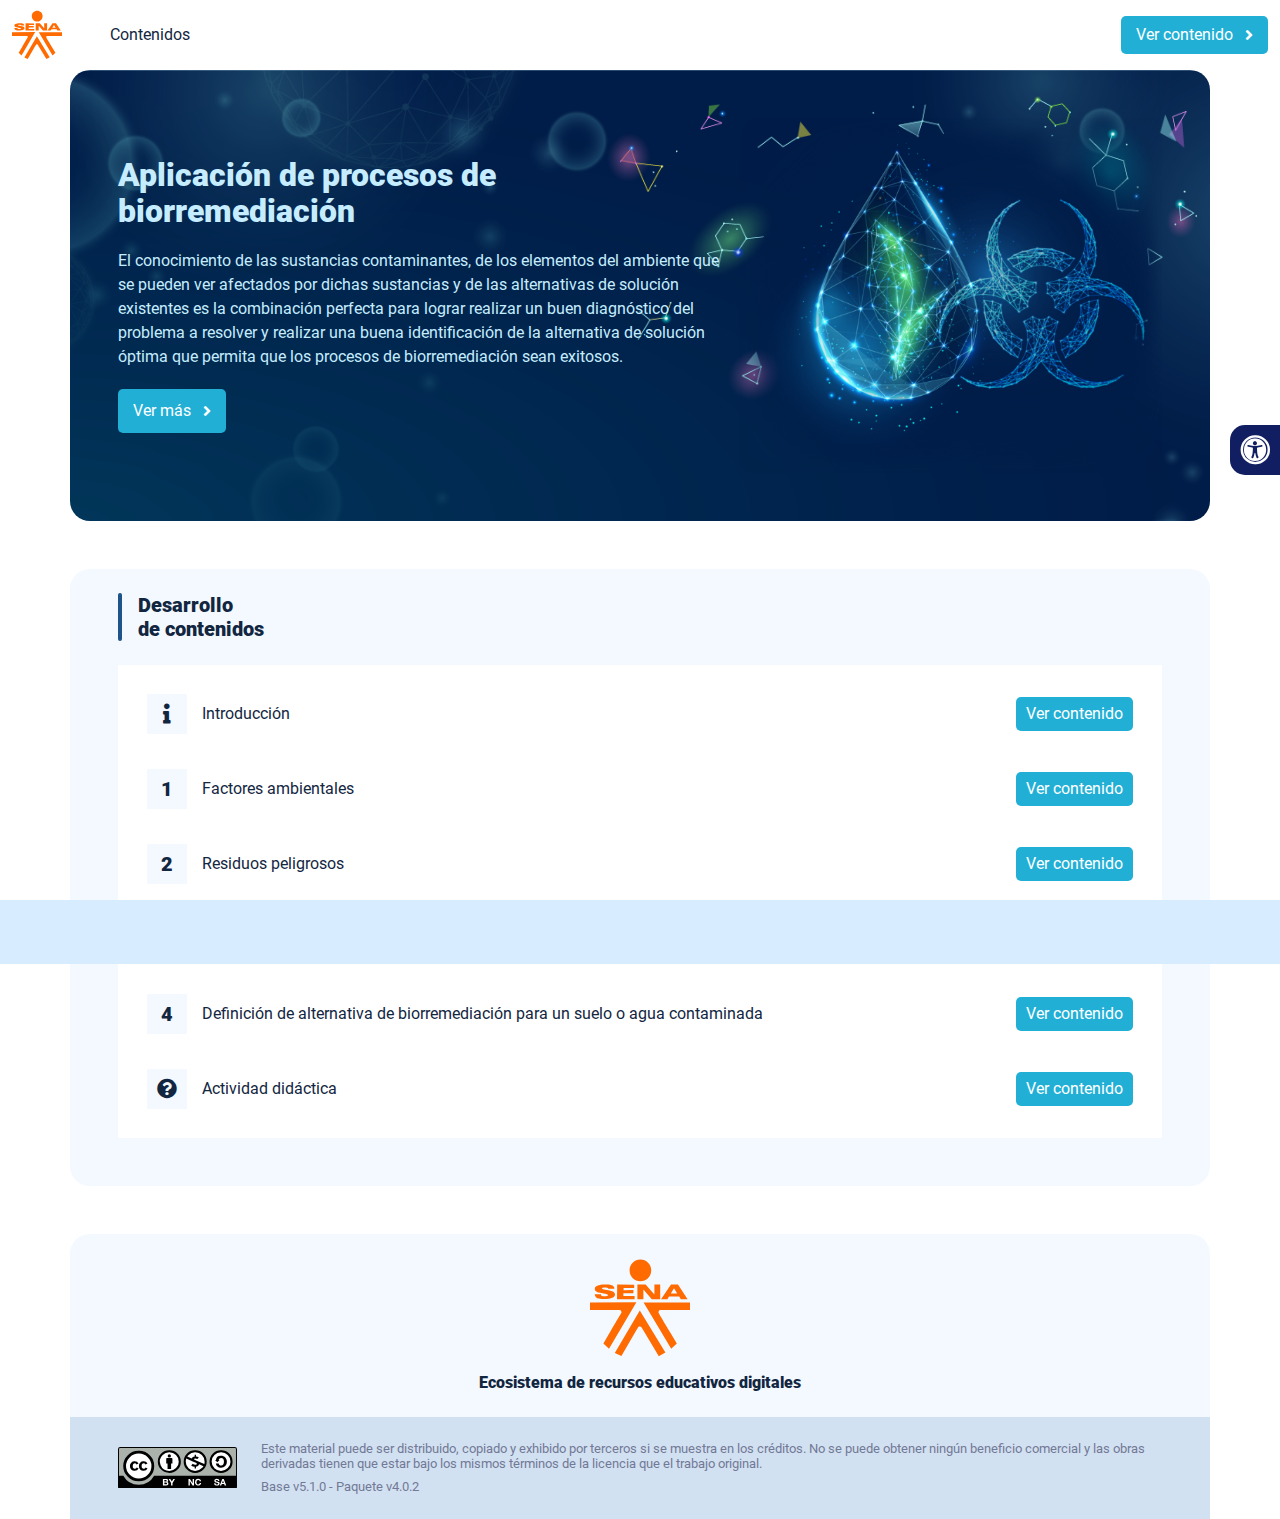
<file: index.html>
<!DOCTYPE html><html lang=""><head><meta charset="utf-8"><meta http-equiv="X-UA-Compatible" content="IE=edge"><meta name="viewport" content="width=device-width,initial-scale=1"><link rel="icon" href="favicon.ico"><title>Aplicación de procesos de biorremediación</title><link href="css/chunk-0c047e41.e71cb334.css" rel="prefetch"><link href="css/chunk-25b302c8.e71cb334.css" rel="prefetch"><link href="css/chunk-26fc7596.e71cb334.css" rel="prefetch"><link href="css/chunk-2d2747e2.e71cb334.css" rel="prefetch"><link href="css/chunk-32334cb6.e71cb334.css" rel="prefetch"><link href="css/chunk-3c57cd7b.e71cb334.css" rel="prefetch"><link href="css/chunk-4f2d402a.e71cb334.css" rel="prefetch"><link href="css/chunk-4fde0a08.5d24a906.css" rel="prefetch"><link href="css/chunk-515a8379.032f4684.css" rel="prefetch"><link href="css/chunk-59974754.db1b0da8.css" rel="prefetch"><link href="css/chunk-6e1e538a.d2f45819.css" rel="prefetch"><link href="css/chunk-766a929b.cf9acb15.css" rel="prefetch"><link href="css/chunk-f2df7d2c.e71cb334.css" rel="prefetch"><link href="css/comple.925070e3.css" rel="prefetch"><link href="css/creditos.94e6f0ac.css" rel="prefetch"><link href="css/glosario.3f237142.css" rel="prefetch"><link href="css/referencias.9ffa2f51.css" rel="prefetch"><link href="css/tema2.d5b1dd1c.css" rel="prefetch"><link href="js/actividad.d78edd23.js" rel="prefetch"><link href="js/chunk-0206bfa0.82a61f01.js" rel="prefetch"><link href="js/chunk-0c047e41.e6a21359.js" rel="prefetch"><link href="js/chunk-13a6037e.24dbf6f9.js" rel="prefetch"><link href="js/chunk-25b302c8.f995c5e2.js" rel="prefetch"><link href="js/chunk-26fc7596.17820b75.js" rel="prefetch"><link href="js/chunk-2c06842c.ffa1711f.js" rel="prefetch"><link href="js/chunk-2d0e96ec.ecada285.js" rel="prefetch"><link href="js/chunk-2d208d90.bb9f2088.js" rel="prefetch"><link href="js/chunk-2d21d0e2.3447719a.js" rel="prefetch"><link href="js/chunk-2d22c123.cd07803d.js" rel="prefetch"><link href="js/chunk-2d2747e2.70e6651b.js" rel="prefetch"><link href="js/chunk-2e80bb9a.1ada255a.js" rel="prefetch"><link href="js/chunk-319206de.3ca798df.js" rel="prefetch"><link href="js/chunk-32334cb6.38d5ce86.js" rel="prefetch"><link href="js/chunk-3c57cd7b.1d1c7da4.js" rel="prefetch"><link href="js/chunk-4cdd78c0.f0333ccd.js" rel="prefetch"><link href="js/chunk-4f2d402a.7aa34f7d.js" rel="prefetch"><link href="js/chunk-4fde0a08.27101f92.js" rel="prefetch"><link href="js/chunk-515a8379.847b8c4f.js" rel="prefetch"><link href="js/chunk-53ccb27e.f467826c.js" rel="prefetch"><link href="js/chunk-59974754.fed4457d.js" rel="prefetch"><link href="js/chunk-6e1e538a.a7ddd27b.js" rel="prefetch"><link href="js/chunk-766a929b.b576d0ad.js" rel="prefetch"><link href="js/chunk-c796899c.d0384a0e.js" rel="prefetch"><link href="js/chunk-e8a7823a.b253e3b1.js" rel="prefetch"><link href="js/chunk-f2df7d2c.624d2521.js" rel="prefetch"><link href="js/chunk-fde47172.b2d37c6a.js" rel="prefetch"><link href="js/comple.c26aff35.js" rel="prefetch"><link href="js/creditos.d090093e.js" rel="prefetch"><link href="js/glosario.1171cbfc.js" rel="prefetch"><link href="js/intro.9a6c9590.js" rel="prefetch"><link href="js/referencias.4303fa2a.js" rel="prefetch"><link href="js/sintesis.35813060.js" rel="prefetch"><link href="js/tema1.fe031792.js" rel="prefetch"><link href="js/tema2.a2a6f95f.js" rel="prefetch"><link href="js/tema3.dd1b5436.js" rel="prefetch"><link href="js/tema4.d755eb9a.js" rel="prefetch"><link href="css/app.d0d1115d.css" rel="preload" as="style"><link href="css/chunk-vendors.88ec8e9d.css" rel="preload" as="style"><link href="js/app.b8da66d6.js" rel="preload" as="script"><link href="js/chunk-vendors.8e791425.js" rel="preload" as="script"><link href="css/chunk-vendors.88ec8e9d.css" rel="stylesheet"><link href="css/app.d0d1115d.css" rel="stylesheet"></head><body><noscript><strong>We're sorry but Aplicación de procesos de biorremediación doesn't work properly without JavaScript enabled. Please enable it to continue.</strong></noscript><div id="app"></div><script src="js/chunk-vendors.8e791425.js"></script><script src="js/app.b8da66d6.js"></script></body></html>
</file>
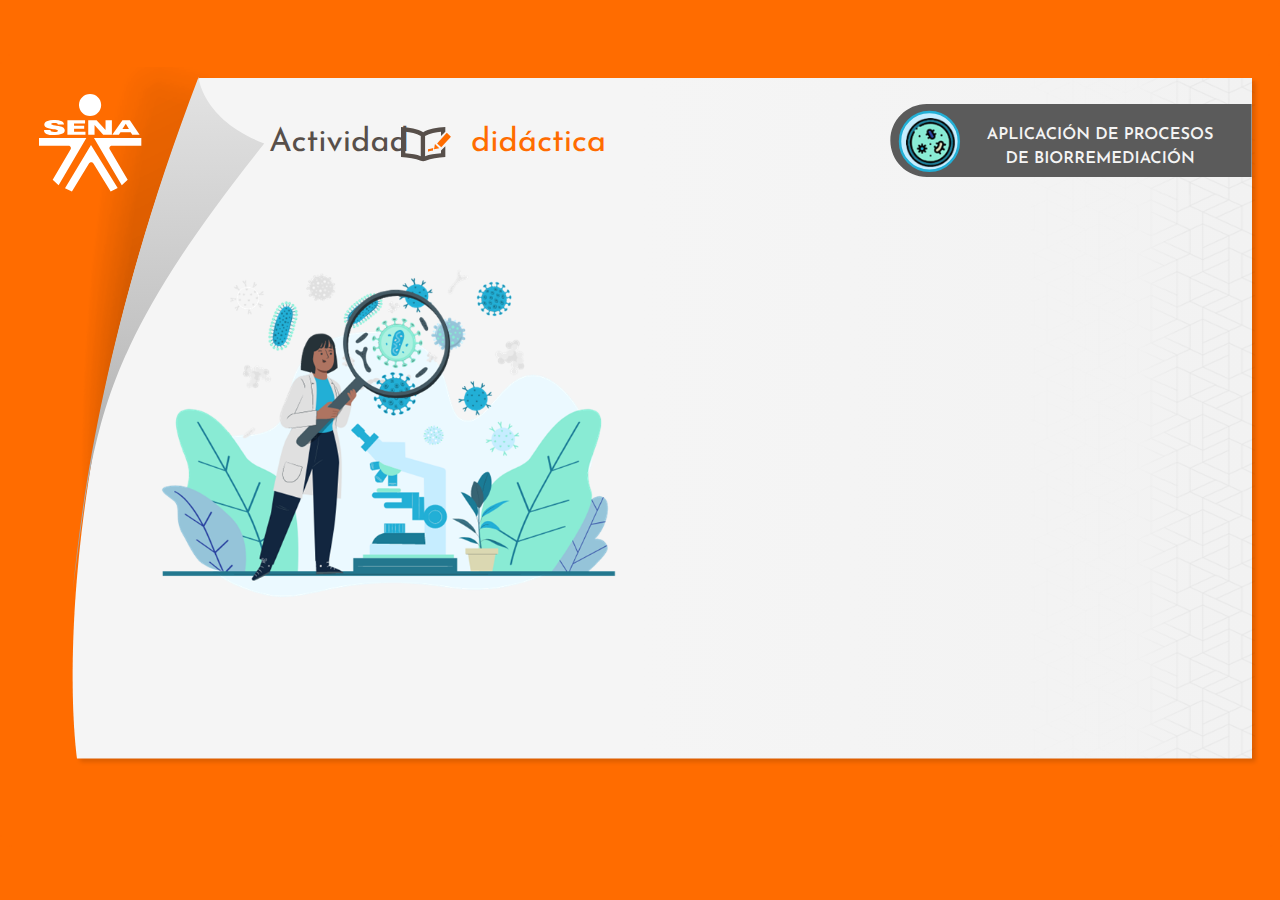
<file: actividades/actividad.html>
<!doctype html>
<html lang="es">
<head>
  <meta charset="utf-8">
  <!-- Creado con Storyline 360 - http://www.articulate.com  -->
  <!-- version: 3.54.25674.0 -->
  <title>Selecci&#243;n multiple</title>
  <meta http-equiv="x-ua-compatible" content="IE=edge"/>
  <meta name="viewport" content="width=device-width,initial-scale=1,user-scalable=no,shrink-to-fit=no,minimal-ui"/>
  <meta name="apple-mobile-web-app-capable" content="yes"/>
  <style>
    html, body { height: 100%; padding: 0; margin: 0 }
    #app { height: 100%; width: 100%; }
  </style>
  
  <script>window.THREE = { };</script>
</head>
<body style="background: #FF6C00" class="cs-HTML theme-classic">
  <!-- 360 -->
  <script>!function(e){var i=/iPhone/i,o=/iPod/i,n=/iPad/i,t=/(?=.*\bAndroid\b)(?=.*\bMobile\b)/i,d=/Android/i,s=/(?=.*\bAndroid\b)(?=.*\bSD4930UR\b)/i,b=/(?=.*\bAndroid\b)(?=.*\b(?:KFOT|KFTT|KFJWI|KFJWA|KFSOWI|KFTHWI|KFTHWA|KFAPWI|KFAPWA|KFARWI|KFASWI|KFSAWI|KFSAWA)\b)/i,r=/IEMobile/i,h=/(?=.*\bWindows\b)(?=.*\bARM\b)/i,a=/BlackBerry/i,l=/BB10/i,p=/Opera Mini/i,f=/(CriOS|Chrome)(?=.*\bMobile\b)/i,u=/(?=.*\bFirefox\b)(?=.*\bMobile\b)/i,c=new RegExp("(?:Nexus 7|BNTV250|Kindle Fire|Silk|GT-P1000)","i"),w=function(e,i){return e.test(i)},A=function(e){var A=e||navigator.userAgent,v=A.split("[FBAN");if(void 0!==v[1]&&(A=v[0]),this.apple={phone:w(i,A),ipod:w(o,A),tablet:!w(i,A)&&w(n,A),device:w(i,A)||w(o,A)||w(n,A)},this.amazon={phone:w(s,A),tablet:!w(s,A)&&w(b,A),device:w(s,A)||w(b,A)},this.android={phone:w(s,A)||w(t,A),tablet:!w(s,A)&&!w(t,A)&&(w(b,A)||w(d,A)),device:w(s,A)||w(b,A)||w(t,A)||w(d,A)},this.windows={phone:w(r,A),tablet:w(h,A),device:w(r,A)||w(h,A)},this.other={blackberry:w(a,A),blackberry10:w(l,A),opera:w(p,A),firefox:w(u,A),chrome:w(f,A),device:w(a,A)||w(l,A)||w(p,A)||w(u,A)||w(f,A)},this.seven_inch=w(c,A),this.any=this.apple.device||this.android.device||this.windows.device||this.other.device||this.seven_inch,this.phone=this.apple.phone||this.android.phone||this.windows.phone,this.tablet=this.apple.tablet||this.android.tablet||this.windows.tablet,"undefined"==typeof window)return this},v=function(){var e=new A;return e.Class=A,e};"undefined"!=typeof module&&module.exports&&"undefined"==typeof window?module.exports=A:"undefined"!=typeof module&&module.exports&&"undefined"!=typeof window?module.exports=v():"function"==typeof define&&define.amd?define("isMobile",[],e.isMobile=v()):e.isMobile=v()}(this);
    window.isMobile.apple.tablet = window.isMobile.apple.tablet ||
      (navigator.platform === 'MacIntel' && navigator.maxTouchPoints > 1);
    window.isMobile.apple.device = window.isMobile.apple.device || window.isMobile.apple.tablet;
    window.isMobile.tablet = window.isMobile.tablet || window.isMobile.apple.tablet;
    window.isMobile.any = window.isMobile.any || window.isMobile.apple.tablet;
  </script>

  <div id="focus-sink" tabindex="-1"></div>

  <div id="preso"></div>
  <script>
    window.DS = {};
    window.globals = {
      DATA_PATH_BASE: '',
      HAS_FRAME: true,
      HAS_SLIDE: true,

      lmsPresent: false,
      tinCanPresent: false,
      cmi5Present: false,
      aoSupport: false,
      scale: 'show all',
      captureRc: false,
      browserSize: 'optimal',
      bgColor: '#FF6C00',
      features: 'ModernPlayerCustomBackground,MultipleQuizTracking',
      themeName: 'classic',
      preloaderColor: '#FFFFFF',
      suppressAnalytics: false,
      productChannel: 'stable',
      publishSource: 'storyline',
      aid: 'aid|5304b41d-7af7-4125-b8d1-83eb222823e2',
      cid: '28d42804-2ecf-4c5a-861e-de1da69d1401',
      playerVersion: '3.54.25674.0',
      maxIosVideoElements: 10,

      
      parseParams: function(qs) {
        if (window.globals.parsedParams != null) {
          return window.globals.parsedParams;
        }
        qs = (qs || window.location.search.substr(1)).split('+').join(' ');
        var params = {},
            tokens,
            re = /[?&]?([^=]+)=([^&]*)/g;

        while (tokens = re.exec(qs)) {
          params[decodeURIComponent(tokens[1]).trim()] =
            decodeURIComponent(tokens[2]).trim();
        }
        window.globals.parsedParams = params;
        return params;
      }

    };

    (function() {

      var classTypes = [ 'desktop', 'mobile', 'phone', 'tablet' ];

      var addDeviceClasses = function(prefix, testObj) {
        var curr, i;
        for (i = 0; i < classTypes.length; i++) {
          curr = classTypes[i];
          if (testObj[curr]) {
            document.body.classList.add(prefix + curr);
          }
        }
      };

      var params = window.globals.parseParams(),
          isDevicePreview = params.devicepreview === '1',
          isPhoneOverride = params.deviceType === 'phone' || (isDevicePreview && params.phone == '1'),
          isTabletOverride = (params.deviceType === 'tablet' || isDevicePreview) && !isPhoneOverride,
          isMobileOverride = isPhoneOverride || isTabletOverride;

      var deviceView = {
        desktop: !window.isMobile.any && !isMobileOverride,
        mobile: window.isMobile.any || isMobileOverride,
        phone: isPhoneOverride || (window.isMobile.phone && !isTabletOverride),
        tablet: isTabletOverride || window.isMobile.tablet
      };

      window.globals.deviceView = deviceView;
      window.isMobile.desktop = !window.isMobile.any;
      window.isMobile.mobile = window.isMobile.any;

      addDeviceClasses('view-', deviceView);

    })();
  </script>
  
  <script src='story_content/user.js' type=text/javascript></script>
  <div class="slide-loader"></div>

  <script>
    if (window.globals.deviceView.isMobile) { var doc = document, loader = doc.body.querySelector('.slide-loader'); [ 1, 2, 3 ].forEach(function(n) { var d = doc.createElement('div'); d.style.backgroundColor = window.globals.preloaderColor; d.classList.add('mobile-loader-dot'); d.classList.add('dot' + n); loader.appendChild(d); }); }
  </script>

  <div class="mobile-load-title-overlay" style="display: none">
    <div class="mobile-load-title">Selecci&#243;n multiple</div>
  </div>

  <div class="mobile-chrome-warning"></div>

  <script>
    
    if (window.autoSpider && window.vInterfaceObject) {
      document.querySelector('.mobile-load-title-overlay').style.display = 'none';
    }
  </script>

  

  <link rel="stylesheet" href="html5/data/css/output.min.css" data-noprefix/>
</body>
<script src="html5/lib/scripts/bootstrapper.min.js"></script>
</html>
</file>
<file: css/chunk-0c047e41.e71cb334.css>
.horizontal-scroll__wrapper[data-v-22adfd6b]{overflow:hidden}.horizontal-scroll[data-v-22adfd6b]{display:flex;transition:transform .5s ease-in-out;align-items:center;flex-wrap:nowrap}.horizontal-scroll[data-v-22adfd6b]:not(.row){width:100%}.horizontal-scroll--item-fw[data-v-22adfd6b]>div{flex-grow:0;flex-shrink:0;width:100%;margin:0!important}
</file>
<file: css/chunk-25b302c8.e71cb334.css>
.horizontal-scroll__wrapper[data-v-22adfd6b]{overflow:hidden}.horizontal-scroll[data-v-22adfd6b]{display:flex;transition:transform .5s ease-in-out;align-items:center;flex-wrap:nowrap}.horizontal-scroll[data-v-22adfd6b]:not(.row){width:100%}.horizontal-scroll--item-fw[data-v-22adfd6b]>div{flex-grow:0;flex-shrink:0;width:100%;margin:0!important}
</file>
<file: css/chunk-26fc7596.e71cb334.css>
.horizontal-scroll__wrapper[data-v-22adfd6b]{overflow:hidden}.horizontal-scroll[data-v-22adfd6b]{display:flex;transition:transform .5s ease-in-out;align-items:center;flex-wrap:nowrap}.horizontal-scroll[data-v-22adfd6b]:not(.row){width:100%}.horizontal-scroll--item-fw[data-v-22adfd6b]>div{flex-grow:0;flex-shrink:0;width:100%;margin:0!important}
</file>
<file: css/chunk-2d2747e2.e71cb334.css>
.horizontal-scroll__wrapper[data-v-22adfd6b]{overflow:hidden}.horizontal-scroll[data-v-22adfd6b]{display:flex;transition:transform .5s ease-in-out;align-items:center;flex-wrap:nowrap}.horizontal-scroll[data-v-22adfd6b]:not(.row){width:100%}.horizontal-scroll--item-fw[data-v-22adfd6b]>div{flex-grow:0;flex-shrink:0;width:100%;margin:0!important}
</file>
<file: css/chunk-32334cb6.e71cb334.css>
.horizontal-scroll__wrapper[data-v-22adfd6b]{overflow:hidden}.horizontal-scroll[data-v-22adfd6b]{display:flex;transition:transform .5s ease-in-out;align-items:center;flex-wrap:nowrap}.horizontal-scroll[data-v-22adfd6b]:not(.row){width:100%}.horizontal-scroll--item-fw[data-v-22adfd6b]>div{flex-grow:0;flex-shrink:0;width:100%;margin:0!important}
</file>
<file: css/chunk-3c57cd7b.e71cb334.css>
.horizontal-scroll__wrapper[data-v-22adfd6b]{overflow:hidden}.horizontal-scroll[data-v-22adfd6b]{display:flex;transition:transform .5s ease-in-out;align-items:center;flex-wrap:nowrap}.horizontal-scroll[data-v-22adfd6b]:not(.row){width:100%}.horizontal-scroll--item-fw[data-v-22adfd6b]>div{flex-grow:0;flex-shrink:0;width:100%;margin:0!important}
</file>
<file: css/chunk-4f2d402a.e71cb334.css>
.horizontal-scroll__wrapper[data-v-22adfd6b]{overflow:hidden}.horizontal-scroll[data-v-22adfd6b]{display:flex;transition:transform .5s ease-in-out;align-items:center;flex-wrap:nowrap}.horizontal-scroll[data-v-22adfd6b]:not(.row){width:100%}.horizontal-scroll--item-fw[data-v-22adfd6b]>div{flex-grow:0;flex-shrink:0;width:100%;margin:0!important}
</file>
<file: css/chunk-4fde0a08.5d24a906.css>
.header[data-v-a108b06a]{position:sticky;top:0;padding-top:10px;padding-bottom:10px;background-color:#fff;z-index:10010;line-height:1.1em}.header__logo[data-v-a108b06a]{width:50px}@media (max-width:576px){.header__componente-formativo[data-v-a108b06a]{font-size:.8em}}.header__menu[data-v-a108b06a]{cursor:pointer}.header__menu span[data-v-a108b06a]{font-size:.7em;display:block;line-height:1em;text-align:center;color:#111e61}.header__menu__btn[data-v-a108b06a]{width:30px;height:30px;position:relative;margin-bottom:4px}.header__menu__btn .line-1[data-v-a108b06a],.header__menu__btn .line-2[data-v-a108b06a],.header__menu__btn .line-3[data-v-a108b06a]{height:4px;width:30px;background-color:#111e61;transform-origin:center center;position:absolute;left:0;border-radius:2px}.header__menu__btn .line-1[data-v-a108b06a]{top:4px;-webkit-animation:line-1-inactive-data-v-a108b06a .5s ease-in-out forwards;animation:line-1-inactive-data-v-a108b06a .5s ease-in-out forwards}.header__menu__btn .line-2[data-v-a108b06a]{top:13px;-webkit-animation:line-2-inactive-data-v-a108b06a .5s ease-in-out forwards;animation:line-2-inactive-data-v-a108b06a .5s ease-in-out forwards}.header__menu__btn .line-3[data-v-a108b06a]{top:22px;-webkit-animation:line-3-inactive-data-v-a108b06a .5s ease-in-out forwards;animation:line-3-inactive-data-v-a108b06a .5s ease-in-out forwards}.header__menu__btn[data-v-a108b06a]:hover{cursor:pointer}.header__menu__btn--open .line-1[data-v-a108b06a]{-webkit-animation:line-1-active-data-v-a108b06a .5s ease-in-out forwards;animation:line-1-active-data-v-a108b06a .5s ease-in-out forwards}.header__menu__btn--open .line-2[data-v-a108b06a]{-webkit-animation:line-2-active-data-v-a108b06a .5s ease-in-out forwards;animation:line-2-active-data-v-a108b06a .5s ease-in-out forwards}.header__menu__btn--open .line-3[data-v-a108b06a]{-webkit-animation:line-3-active-data-v-a108b06a .5s ease-in-out forwards;animation:line-3-active-data-v-a108b06a .5s ease-in-out forwards}@-webkit-keyframes line-1-active-data-v-a108b06a{0%{transform:translate(0) rotate(0)}50%{transform:translateY(9px) rotate(0)}to{transform:translateY(9px) rotate(45deg)}}@keyframes line-1-active-data-v-a108b06a{0%{transform:translate(0) rotate(0)}50%{transform:translateY(9px) rotate(0)}to{transform:translateY(9px) rotate(45deg)}}@-webkit-keyframes line-2-active-data-v-a108b06a{0%{transform:scale(1)}to{transform:scale(0)}}@keyframes line-2-active-data-v-a108b06a{0%{transform:scale(1)}to{transform:scale(0)}}@-webkit-keyframes line-3-active-data-v-a108b06a{0%{transform:translate(0) rotate(0)}50%{transform:translateY(-9px) rotate(0)}to{transform:translateY(-9px) rotate(-45deg)}}@keyframes line-3-active-data-v-a108b06a{0%{transform:translate(0) rotate(0)}50%{transform:translateY(-9px) rotate(0)}to{transform:translateY(-9px) rotate(-45deg)}}@-webkit-keyframes line-1-inactive-data-v-a108b06a{0%{transform:translateY(9px) rotate(45deg)}50%{transform:translateY(9px) rotate(0)}to{transform:translate(0) rotate(0)}}@keyframes line-1-inactive-data-v-a108b06a{0%{transform:translateY(9px) rotate(45deg)}50%{transform:translateY(9px) rotate(0)}to{transform:translate(0) rotate(0)}}@-webkit-keyframes line-2-inactive-data-v-a108b06a{0%{transform:scale(0)}to{transform:scale(1)}}@keyframes line-2-inactive-data-v-a108b06a{0%{transform:scale(0)}to{transform:scale(1)}}@-webkit-keyframes line-3-inactive-data-v-a108b06a{0%{transform:translateY(-9px) rotate(-45deg)}50%{transform:translateY(-9px) rotate(0)}to{transform:translate(0) rotate(0)}}@keyframes line-3-inactive-data-v-a108b06a{0%{transform:translateY(-9px) rotate(-45deg)}50%{transform:translateY(-9px) rotate(0)}to{transform:translate(0) rotate(0)}}
</file>
<file: css/chunk-515a8379.032f4684.css>
.banner-interno{position:relative}.banner-interno__fondo{position:absolute;top:0;bottom:-50px;left:0;right:0;background-color:#c6edff;background-size:cover;background-position:50%}.banner-interno__titulo{display:flex;align-items:center}.banner-interno__titulo__icono{display:block;width:32px;height:32px;border-radius:50%;background-color:#c6edff;position:relative}.banner-interno__titulo__icono i{color:#c6edff;position:absolute;left:50%;top:50%;transform:translate(-50%,-50%)}.banner-interno__titulo h1,.banner-interno__titulo h2,.banner-interno__titulo h3,.banner-interno__titulo h4,.banner-interno__titulo h5,.banner-interno__titulo h6{color:#c6edff;line-height:1.1em}
</file>
<file: css/chunk-59974754.db1b0da8.css>
.aside-menu{position:sticky;top:70px;flex:0 0 0;width:0;min-height:calc(100vh - 70px);max-height:calc(100vh - 70px);background-color:#f3f9ff;transition:flex .5s ease-in-out,width .5s ease-in-out;overflow-x:hidden;z-index:100001}.aside-menu a{color:#111e61}.aside-menu--open{flex:0 0 300px;width:300px}.aside-menu__content{width:300px;display:flex;flex-direction:column;justify-content:space-between;min-height:calc(100vh - 70px);max-height:calc(100vh - 70px);border-right:1px solid #d8ecff}@media (max-height:800px){.aside-menu__content{min-height:800px;max-height:800px;overflow-y:auto}}.aside-menu__header{padding:10px;text-align:center;background-color:#d8ecff}.aside-menu__header h4{margin:0}.aside-menu__menu{overflow-y:auto;flex-grow:1;list-style:none;padding-left:0;margin-bottom:0}.aside-menu__menu__item--active .aside-menu__menu__item__lnk,.aside-menu__menu__item--active .aside-menu__sec-menu__item__lnk{background-color:#d8ecff;font-weight:700}.aside-menu__menu__item--sub-menu:hover,.aside-menu__menu__item:hover,.aside-menu__sec-menu__item:hover{background-color:#d8ecff}.aside-menu__menu__item--sub-menu{padding-left:10px}.aside-menu__menu__item--sub-menu--active .aside-menu__menu__item__lnk,.aside-menu__menu__item--sub-menu--active .aside-menu__sec-menu__item__lnk{background-color:#d8ecff;font-weight:700;position:relative}.aside-menu__menu__item--sub-menu--active .aside-menu__menu__item__lnk:before,.aside-menu__menu__item--sub-menu--active .aside-menu__sec-menu__item__lnk:before{content:"";display:block;position:absolute;left:0;bottom:0;top:0;width:4px;border-radius:2px;background-color:#1f548a}.aside-menu__menu__item__lnk,.aside-menu__sec-menu__item__lnk{display:flex;align-items:center;padding:10px 15px;line-height:1.1em}.aside-menu__menu__item__lnk i,.aside-menu__menu__item__lnk span,.aside-menu__sec-menu__item__lnk i,.aside-menu__sec-menu__item__lnk span{margin-right:10px}.aside-menu__menu__item__lnk i:last-child,.aside-menu__menu__item__lnk span:last-child,.aside-menu__sec-menu__item__lnk i:last-child,.aside-menu__sec-menu__item__lnk span:last-child{margin-right:0}.aside-menu__sec-menu{background-color:#d8ecff;padding:10px 0;flex-shrink:0;margin-bottom:0}.aside-menu__sec-menu__item{padding:10px 15px}.aside-menu__sec-menu__item__lnk{padding:0;border-radius:1em}.aside-menu__sec-menu__item__lnk i{display:block;width:2em;height:2em;padding:.5em 0;text-align:center;background-color:#fff;border-radius:50%}.aside-menu__sec-menu__item__lnk:hover{background-color:#fff}@media (max-width:992px){.aside-menu{position:fixed;top:70px}}@media (max-width:576px){.aside-menu__sec-menu{padding-bottom:110px}}
</file>
<file: css/chunk-6e1e538a.d2f45819.css>
.accesibilidad[data-v-4f6b7c58]{position:fixed;right:0;top:50vh;height:50px;background-color:#111e61;border-top-left-radius:15px;border-bottom-left-radius:15px;transform:translateY(-50%) translateX(100%) translateX(-50px);overflow:hidden;transition:transform .3s ease-in-out,height .3s ease-in-out}.accesibilidad[data-v-4f6b7c58]:hover{transform:translateY(-50%) translateX(0);height:12.75rem}.accesibilidad [data-v-4f6b7c58]{color:#fff}.accesibilidad__menu__content .accesibilidad__menu__item[data-v-4f6b7c58]{cursor:pointer}.accesibilidad__menu__content .accesibilidad__menu__item[data-v-4f6b7c58]:hover{background-color:#273685}.accesibilidad__menu__content .accesibilidad__menu__item[data-v-4f6b7c58]:last-child{border:none}.accesibilidad__menu__item[data-v-4f6b7c58]{display:flex;align-items:center;padding:10px;border-bottom:1px solid #273685;line-height:1em;-webkit-user-select:none;-moz-user-select:none;-ms-user-select:none;user-select:none}.accesibilidad__menu i[data-v-4f6b7c58]{font-size:30px;font-style:normal;margin-right:10px;line-height:1em}.accesibilidad__menu img[data-v-4f6b7c58]{width:30px;margin-right:10px}
</file>
<file: css/chunk-766a929b.cf9acb15.css>
.barra-avance{display:flex;align-items:center;justify-content:space-between;position:fixed;bottom:0;left:0;width:100%;padding:10px;background-color:#d8ecff;transition:transform .5s ease-in-out;z-index:100000}.barra-avance__barra{margin:0 20px;flex:1;position:relative;max-width:800px}.barra-avance__barra--amarilla,.barra-avance__barra--blanca{height:4px}.barra-avance__barra--amarilla:after,.barra-avance__barra--amarilla:before,.barra-avance__barra--blanca:after,.barra-avance__barra--blanca:before{content:"";display:block;width:10px;height:10px;border-radius:50%;position:absolute;top:50%}.barra-avance__barra--amarilla:before,.barra-avance__barra--blanca:before{left:0;transform:translate(-50%,-50%)}.barra-avance__barra--amarilla:after,.barra-avance__barra--blanca:after{right:0;transform:translate(50%,-50%)}.barra-avance__barra--blanca,.barra-avance__barra--blanca:after,.barra-avance__barra--blanca:before{background-color:#fff}.barra-avance__barra--amarilla{position:absolute;width:100%;top:0;background-color:#22afd6}.barra-avance__barra--amarilla:after,.barra-avance__barra--amarilla:before{background-color:#22afd6}.barra-avance__boton--regresar{background-color:#b0c0d2}.barra-avance__boton--regresar span{color:#111e61!important}.barra-avance__boton--disable{opacity:0;pointer-events:none}.barra-avance--open{transform:translateY(0)}.barra-avance--close{transform:translateY(100%)}
</file>
<file: css/chunk-f2df7d2c.e71cb334.css>
.horizontal-scroll__wrapper[data-v-22adfd6b]{overflow:hidden}.horizontal-scroll[data-v-22adfd6b]{display:flex;transition:transform .5s ease-in-out;align-items:center;flex-wrap:nowrap}.horizontal-scroll[data-v-22adfd6b]:not(.row){width:100%}.horizontal-scroll--item-fw[data-v-22adfd6b]>div{flex-grow:0;flex-shrink:0;width:100%;margin:0!important}
</file>
<file: css/comple.925070e3.css>
.banner-interno{position:relative}.banner-interno__fondo{position:absolute;top:0;bottom:-50px;left:0;right:0;background-color:#c6edff;background-size:cover;background-position:50%}.banner-interno__titulo{display:flex;align-items:center}.banner-interno__titulo__icono{display:block;width:32px;height:32px;border-radius:50%;background-color:#c6edff;position:relative}.banner-interno__titulo__icono i{color:#c6edff;position:absolute;left:50%;top:50%;transform:translate(-50%,-50%)}.banner-interno__titulo h1,.banner-interno__titulo h2,.banner-interno__titulo h3,.banner-interno__titulo h4,.banner-interno__titulo h5,.banner-interno__titulo h6{color:#c6edff;line-height:1.1em}.complementario__enlaces{display:flex;justify-content:center;flex-wrap:wrap}.complementario__enlaces a{margin:0 5px}.complementario__btn{font-size:1.5em;line-height:1em}table{width:calc(100% - 1px);min-width:800px}table thead{background-color:#d8ecff}table thead th{border-color:#d8ecff}table td,table th{padding:25px 20px;text-align:center}table td:first-child,table th:first-child{text-align:left}
</file>
<file: css/creditos.94e6f0ac.css>
.banner-interno{position:relative}.banner-interno__fondo{position:absolute;top:0;bottom:-50px;left:0;right:0;background-color:#c6edff;background-size:cover;background-position:50%}.banner-interno__titulo{display:flex;align-items:center}.banner-interno__titulo__icono{display:block;width:32px;height:32px;border-radius:50%;background-color:#c6edff;position:relative}.banner-interno__titulo__icono i{color:#c6edff;position:absolute;left:50%;top:50%;transform:translate(-50%,-50%)}.banner-interno__titulo h1,.banner-interno__titulo h2,.banner-interno__titulo h3,.banner-interno__titulo h4,.banner-interno__titulo h5,.banner-interno__titulo h6{color:#c6edff;line-height:1.1em}.creditos-vista .tarjeta.credito{background-color:#d2e1f1}.creditos{color:#727997;overflow-x:auto}.creditos__item{min-width:490px}.creditos p{line-height:1.3em;margin-bottom:0;color:#727997}.creditos__titulo{font-weight:700;background-color:#d2e1f1;padding:5px 10px;border-top-radius:5px;border-top-left-radius:5px;border-top-right-radius:5px}.creditos table td,.creditos table th{border-color:#d2e1f1}
</file>
<file: css/glosario.3f237142.css>
.banner-interno{position:relative}.banner-interno__fondo{position:absolute;top:0;bottom:-50px;left:0;right:0;background-color:#c6edff;background-size:cover;background-position:50%}.banner-interno__titulo{display:flex;align-items:center}.banner-interno__titulo__icono{display:block;width:32px;height:32px;border-radius:50%;background-color:#c6edff;position:relative}.banner-interno__titulo__icono i{color:#c6edff;position:absolute;left:50%;top:50%;transform:translate(-50%,-50%)}.banner-interno__titulo h1,.banner-interno__titulo h2,.banner-interno__titulo h3,.banner-interno__titulo h4,.banner-interno__titulo h5,.banner-interno__titulo h6{color:#c6edff;line-height:1.1em}.glosario__letra-item{display:flex}.glosario__letra-item__texto{padding-top:5px}.glosario__letra-item__letra__icono{width:32px;height:32px;position:relative;line-height:1em;border-radius:50%;background-color:#d2e1f1}.glosario__letra-item__letra__icono span{position:absolute;left:50%;top:50%;transform:translate(-50%,-50%);font-size:1.1em;font-weight:900}
</file>
<file: css/referencias.9ffa2f51.css>
.banner-interno{position:relative}.banner-interno__fondo{position:absolute;top:0;bottom:-50px;left:0;right:0;background-color:#c6edff;background-size:cover;background-position:50%}.banner-interno__titulo{display:flex;align-items:center}.banner-interno__titulo__icono{display:block;width:32px;height:32px;border-radius:50%;background-color:#c6edff;position:relative}.banner-interno__titulo__icono i{color:#c6edff;position:absolute;left:50%;top:50%;transform:translate(-50%,-50%)}.banner-interno__titulo h1,.banner-interno__titulo h2,.banner-interno__titulo h3,.banner-interno__titulo h4,.banner-interno__titulo h5,.banner-interno__titulo h6{color:#c6edff;line-height:1.1em}.referencias__item:last-child hr{display:none}.referencias__item a{color:#2196f3;text-decoration:underline;overflow-wrap:break-word}
</file>
<file: css/tema2.d5b1dd1c.css>
.btns[data-v-e53e055c]{position:relative}.btns__item[data-v-e53e055c]{position:absolute;background-size:cover;border-radius:50%;cursor:pointer;transition:background-image .2s ease-in-out;box-shadow:3px 3px 3px 0 rgba(0,0,0,.15)}.btns__text[data-v-e53e055c]{position:absolute;bottom:100%;left:50%;background-color:#fff;border:2px solid #22afd6;width:200px;font-weight:700;text-align:center;z-index:999;box-shadow:0 0 10px 0 rgba(0,0,0,.3);transform:translate(-50%)}.btns_item--0 .btns__text[data-v-e53e055c]{left:90%}.btns_item--13 .btns__text[data-v-e53e055c]{left:10%}@media (max-width:1200px){.btns_item--0 .btns__text[data-v-e53e055c]{left:100%}.btns_item--13 .btns__text[data-v-e53e055c]{left:0}}@media (max-width:992px){.btns_item--0 .btns__text[data-v-e53e055c]{left:160%!important}.btns_item--13 .btns__text[data-v-e53e055c]{left:-50%!important}}@media (max-width:768px){.btns_item--0 .btns__text[data-v-e53e055c]{left:320%!important}.btns_item--1 .btns__text[data-v-e53e055c]{left:230%!important}.btns_item--12 .btns__text[data-v-e53e055c]{left:-100%!important}.btns_item--13 .btns__text[data-v-e53e055c]{left:-230%!important}}
</file>
<file: css/app.d0d1115d.css>
*,:after,:before{box-sizing:inherit}html{height:100%;line-height:1.15;box-sizing:border-box;-webkit-font-smoothing:antialiased;-moz-osx-font-smoothing:grayscale;-webkit-text-size-adjust:100%;-ms-text-size-adjust:100%;text-rendering:optimizeLegibility}a,abbr,acronym,address,applet,article,aside,audio,b,big,blockquote,body,canvas,caption,center,cite,code,dd,del,details,dfn,div,dl,dt,em,embed,fieldset,figcaption,figure,footer,form,h1,h2,h3,h4,h5,h6,header,hgroup,html,i,iframe,img,ins,kbd,label,legend,li,mark,menu,nav,object,ol,output,p,pre,q,ruby,s,samp,section,small,span,strike,strong,sub,summary,sup,table,tbody,td,tfoot,th,thead,time,tr,tt,u,ul,var,video{margin:0;padding:0;border:0;outline:0;background:transparent;vertical-align:baseline}article,aside,details,figcaption,figure,footer,header,main,menu,nav,section,summary{display:block}[hidden],template{display:none}hr{box-sizing:content-box;height:0;border-bottom:1px solid #e8e8e8;border-left:0;border-right:0;border-top:0;margin:1.5em 0;overflow:visible}[hidden]{display:none}a{font-family:Roboto,sans-serif;font-size:1em;font-weight:400;text-decoration:none;color:#12263f;background-color:transparent;transition:all .15s ease-in-out;-webkit-text-decoration-skip:objects}a:active,a:hover{outline-width:0}a:active,a:focus,a:hover{color:#000}[type=button],[type=reset],[type=submit],button{-webkit-appearance:none;-moz-appearance:none;appearance:none;cursor:pointer;display:inline-block;vertical-align:middle;border:0;border-radius:5px;color:#fff;background-color:#22afd6;font-family:Roboto,sans-serif;font-weight:400;font-size:1em;-webkit-font-smoothing:antialiased;line-height:1em;white-space:nowrap;text-decoration:none;text-transform:none;padding:.75em 1.5em;margin:0;-webkit-user-select:none;-moz-user-select:none;-ms-user-select:none;user-select:none;overflow:visible;transition:background-color .15s ease-in-out}[type=button]:focus,[type=button]:hover,[type=reset]:focus,[type=reset]:hover,[type=submit]:focus,[type=submit]:hover,button:focus,button:hover{background-color:#22afd6;color:#fff}[type=button]:disabled,[type=reset]:disabled,[type=submit]:disabled,button:disabled{cursor:not-allowed;opacity:.5}[type=button]:disabled:hover,[type=reset]:disabled:hover,[type=submit]:disabled:hover,button:disabled:hover{background-color:#22afd6}input,select,textarea{margin:0;display:block;font-family:Roboto,sans-serif;font-size:16px}input{overflow:visible}[type=color],[type=date],[type=datetime-local],[type=datetime],[type=email],[type=month],[type=number],[type=password],[type=search],[type=tel],[type=text],[type=time],[type=url],[type=week],input:not([type]),select,select[multiple],textarea{background-color:#fff;border:1px solid #e8e8e8;border-radius:5px;box-shadow:inset 0 1px 3px rgba(0,0,0,.06);box-sizing:inherit;margin-bottom:.75em;padding:.5em;transition:border-color .15s ease-in-out;width:100%}[type=color]:hover,[type=date]:hover,[type=datetime-local]:hover,[type=datetime]:hover,[type=email]:hover,[type=month]:hover,[type=number]:hover,[type=password]:hover,[type=search]:hover,[type=tel]:hover,[type=text]:hover,[type=time]:hover,[type=url]:hover,[type=week]:hover,input:not([type]):hover,select:hover,select[multiple]:hover,textarea:hover{border-color:shade(#e8e8e8,20%)}[type=color]:focus,[type=date]:focus,[type=datetime-local]:focus,[type=datetime]:focus,[type=email]:focus,[type=month]:focus,[type=number]:focus,[type=password]:focus,[type=search]:focus,[type=tel]:focus,[type=text]:focus,[type=time]:focus,[type=url]:focus,[type=week]:focus,input:not([type]):focus,select:focus,select[multiple]:focus,textarea:focus{border-color:#1f548a;box-shadow:inset 0 1px 3px rgba(0,0,0,.06),0 0 5px rgba(173,229,255,.7);outline:none}[type=color]:disabled,[type=date]:disabled,[type=datetime-local]:disabled,[type=datetime]:disabled,[type=email]:disabled,[type=month]:disabled,[type=number]:disabled,[type=password]:disabled,[type=search]:disabled,[type=tel]:disabled,[type=text]:disabled,[type=time]:disabled,[type=url]:disabled,[type=week]:disabled,input:not([type]):disabled,select:disabled,select[multiple]:disabled,textarea:disabled{background-color:shade(#fff,5%);cursor:not-allowed}[type=color]:disabled:hover,[type=date]:disabled:hover,[type=datetime-local]:disabled:hover,[type=datetime]:disabled:hover,[type=email]:disabled:hover,[type=month]:disabled:hover,[type=number]:disabled:hover,[type=password]:disabled:hover,[type=search]:disabled:hover,[type=tel]:disabled:hover,[type=text]:disabled:hover,[type=time]:disabled:hover,[type=url]:disabled:hover,[type=week]:disabled:hover,input:not([type]):disabled:hover,select:disabled:hover,select[multiple]:disabled:hover,textarea:disabled:hover{border:1px solid #e8e8e8}select{text-transform:none;max-width:100%;border-radius:5px}::-webkit-file-upload-button{background-color:#22afd6;border:none;cursor:pointer;color:#fff;border-radius:5px;padding:.75em 1.5em}::-webkit-file-upload-button:hover{background-color:#22afd6}optgroup{font-weight:700}fieldset{border:1px solid #e8e8e8;background-color:transparent;padding:1.5em;-webkit-margin-start:0;-webkit-margin-end:0;-webkit-padding-before:1.5em;-webkit-padding-start:1.5em;-webkit-padding-end:1.5em;-webkit-padding-after:1.5em}legend{box-sizing:border-box;color:inherit;display:table;max-width:100%;padding:0;white-space:normal;font-weight:600;-webkit-padding-start:0;-webkit-padding-end:0}label,legend{margin-bottom:.375em}label{display:block;font-size:1em;font-family:Roboto,sans-serif;font-weight:900}textarea{overflow:auto;resize:vertical}[type=checkbox],[type=radio]{box-sizing:border-box;padding:0;display:inline;margin-right:.375em}[type=number]::-webkit-inner-spin-button,[type=number]::-webkit-outer-spin-button{height:auto}[type=search]{-webkit-appearance:textfield;outline-offset:-2px}[type=search]::-webkit-search-cancel-button,[type=search]::-webkit-search-decoration{-webkit-appearance:none;-moz-appearance:none}::-moz-placeholder{color:#999}:-ms-input-placeholder{color:#999}::placeholder{color:#999}::-webkit-file-upload-button{-webkit-appearance:button;-moz-appearance:button;font:inherit}[type=file]{margin-bottom:.75em;width:100%}[type=button],[type=reset],[type=submit],button{-webkit-appearance:button}[type=button]::-moz-focus-inner,[type=reset]::-moz-focus-inner,[type=submit]::-moz-focus-inner,button::-moz-focus-inner{border-style:none;padding:0}[type=button]:-moz-focusring,[type=reset]:-moz-focusring,[type=submit]:-moz-focusring,button:-moz-focusring{outline:1px dotted ButtonText}progress{vertical-align:baseline}ol,ul{list-style:none;margin-bottom:1em}dt{font-weight:700}figure,img,picture,svg{margin:0;width:100%;max-width:100%}figcaption{display:block;background-color:#e8e8e8;padding:.75em 1.5em;font-size:.8em;font-weight:700}img,svg{display:block;border-style:none}svg:not(:root){overflow:hidden}audio,canvas,progress,video{display:inline-block}audio:not([controls]){display:none;height:0}template{display:none}table{border-collapse:collapse;border-spacing:0;table-layout:fixed;width:100%}td,th,tr{vertical-align:middle}td,th{border:1px solid #e8e8e8;padding:.75em}th{font-size:.875em;line-height:1.2}td{line-height:1.5}body{font-size:16px;font-weight:400;line-height:1.5}body,h1,h2,h3,h4,h5,h6{color:#12263f;font-family:Roboto,sans-serif}h1,h2,h3,h4,h5,h6{font-weight:900;line-height:1.2;margin:0 0 .75em}h1{font-size:2em}h2{font-size:1.5em}h3{font-size:1.25em}h4{font-size:1.125em}h5{font-size:1em}h6{font-size:.875em}p{font-family:Roboto,sans-serif;font-size:1em;font-weight:400;line-height:1.5;color:#12263f;margin-bottom:1em}b,strong{font-weight:700}dfn,em,i{font-style:italic}br{line-height:2em}u{text-decoration:underline}code,kbd,pre,samp{color:#727997;font-family:Lucida Console,Courier New,monospace;font-size:1em}sub,sup{font-size:75%;line-height:0;position:relative;vertical-align:baseline}sub{bottom:-.25em}sup{top:-.5em}small{font-size:80%}mark{background-color:#ffeb3b;color:#000}abbr[title]{border-bottom:none;text-decoration:underline;-webkit-text-decoration:underline dotted;text-decoration:underline dotted}blockquote,q{quotes:none}::selection{background:#2196f3!important;color:#fff!important;text-shadow:none}::-moz-selection{background:#2196f3!important;color:#fff!important;text-shadow:none}img::selection{background:transparent}img::-moz-selection{background:transparent}body{-webkit-tap-highlight-color:#2196F3!important}details,menu{display:block}summary{display:list-item}@media print{*,:after,:before,:first-letter,:first-line{background:transparent!important;color:#000!important;box-shadow:none!important;text-shadow:none!important}a,a:visited{text-decoration:underline}a[href]:after{content:" (" attr(href) ")"}a abbr[title]:after{content:" (" attr(title) ")"}a[href^="#"]:after,a[href^="javascript:"]:after{content:""}blockquote,pre{border:1px solid #999;page-break-inside:avoid}thead{display:table-header-group}img,tr{page-break-inside:avoid}img{max-width:100%!important}h2,h3,p{orphans:3;widows:3}h2,h3{page-break-after:avoid}}.acordion{position:relative}.acordion__header{display:flex;align-items:center;margin-bottom:25px;cursor:pointer;justify-content:space-between}.acordion__accion__btn--a,.acordion__accion__btn--b{width:40px;height:40px;border-radius:50%;position:relative}.acordion__accion__btn--a i,.acordion__accion__btn--b i{position:absolute;top:50%;left:50%;transform:translate(-50%,-50%)}.acordion__accion__btn--a{background-color:#fff;box-shadow:0 3px 5px 0 rgba(17,30,97,.3)}.acordion__accion__btn--b{border:1px solid #111e61}.acordion__contenido{overflow:hidden;transition:height .5s ease-in-out}.acordion .indicador__container{transform:translateY(15px)}.bloque-texto-a{position:relative}.bloque-texto-a:before{content:"";display:block;position:absolute;top:0;bottom:0;left:50%;right:0}.bloque-texto-a>div{position:relative}.bloque-texto-a__texto{background-color:#fff}.bloque-texto-a p{margin:0}.bloque-texto-a.color-primario{background-color:#fff}.bloque-texto-a.color-primario:before{background-color:#c6edff}.bloque-texto-a.color-secundario{background-color:#fff}.bloque-texto-a.color-secundario:before{background-color:#ebf9ff}.bloque-texto-a.color-acento-contenido{background-color:#5194d8}.bloque-texto-a.color-acento-contenido:before{background-color:#1f548a}.bloque-texto-a.color-acento-botones{background-color:#a1dff0}.bloque-texto-a.color-acento-botones:before{background-color:#22afd6}.bloque-texto-b{position:relative}.bloque-texto-b:before{content:"";display:block;position:absolute;top:40%;bottom:0;left:35%;right:0}.bloque-texto-b__texto{position:relative}.bloque-texto-b__texto *{display:inline}.bloque-texto-b i{font-size:2.5em;color:#1f548a}.bloque-texto-b i:first-of-type{margin-right:15px}.bloque-texto-b i:last-of-type{margin-left:15px;vertical-align:text-top}.bloque-texto-b.color-primario:before{background-color:#c6edff}.bloque-texto-b.color-secundario:before{background-color:#ebf9ff}.bloque-texto-b.color-acento-contenido:before{background-color:#1f548a}.bloque-texto-b.color-acento-botones:before{background-color:#22afd6}.bloque-texto-c i{font-size:2.5em;color:#1f548a}.bloque-texto-c:after{content:"";display:block;width:30px;height:30px;background-color:#1f548a;position:relative;left:calc(100% - 30px)}.bloque-texto-c.color-primario{background-color:#c6edff}.bloque-texto-c.color-secundario{background-color:#ebf9ff}.bloque-texto-c.color-acento-contenido{background-color:#1f548a}.bloque-texto-c.color-acento-botones{background-color:#22afd6}.bloque-texto-d{border-top:1px solid #1f548a;position:relative}.bloque-texto-d:before{content:"";display:block;position:absolute;top:40%;bottom:0;left:35%;right:0}.bloque-texto-d__texto{position:relative}.bloque-texto-d__texto *{display:inline}.bloque-texto-d i{font-size:2.5em;color:#1f548a}.bloque-texto-d i:first-of-type{margin-right:15px}.bloque-texto-d i:last-of-type{margin-left:15px;vertical-align:text-top}.bloque-texto-d__autor,.bloque-texto-e__autor{text-align:right;position:relative}.bloque-texto-d.color-primario:before{background-color:#c6edff}.bloque-texto-d.color-secundario:before{background-color:#ebf9ff}.bloque-texto-d.color-acento-contenido:before{background-color:#1f548a}.bloque-texto-d.color-acento-botones:before{background-color:#22afd6}.bloque-texto-e__texto *{display:inline}.bloque-texto-e i{font-size:2.5em;color:#1f548a}.bloque-texto-e i:first-of-type{margin-right:15px}.bloque-texto-e i:last-of-type{margin-left:15px;vertical-align:text-top}.bloque-texto-e.color-primario{background-color:#c6edff}.bloque-texto-e.color-secundario{background-color:#ebf9ff}.bloque-texto-e.color-acento-contenido{background-color:#1f548a}.bloque-texto-e.color-acento-botones{background-color:#22afd6}.bloque-texto-f{display:flex;flex-direction:column;position:relative;padding-bottom:50px}.bloque-texto-f:before{content:"";display:block;position:absolute;top:0;left:0;right:0;bottom:50px}.bloque-texto-f__comillas{position:static}.bloque-texto-f__comillas i{position:absolute;font-size:2.5em;color:#1f548a}.bloque-texto-f__comillas i:first-of-type{margin-right:15px;top:0;left:40px;transform:translate(-50%,-50%)}.bloque-texto-f__comillas i:last-of-type{margin-left:15px;vertical-align:text-top;top:calc(100% - 50px);right:10px;margin:0;transform:translate(-50%,-50%)}.bloque-texto-f__texto{position:relative}.bloque-texto-f__texto *{display:inline}.bloque-texto-f__autor{text-align:center;position:relative}.bloque-texto-f__avatar{position:relative;height:50px}.bloque-texto-f__avatar__img{background-color:#fff;position:absolute;top:0;left:50%;transform:translateX(-50%);width:100px;border-radius:50%;overflow:hidden;border:5px solid #fff;box-shadow:0 0 10px 0 rgba(0,0,0,.3)}.bloque-texto-f.color-primario:before{background-color:#c6edff}.bloque-texto-f.color-secundario:before{background-color:#ebf9ff}.bloque-texto-f.color-acento-contenido:before{background-color:#1f548a}.bloque-texto-f.color-acento-botones:before{background-color:#22afd6}.bloque-texto-g{position:relative;display:flex;justify-content:flex-end}.bloque-texto-g__img{width:50%;position:absolute;top:0;left:0;bottom:0;background-position:50%;background-size:cover}.bloque-texto-g__texto{position:relative;width:60%;background-color:hsla(0,0%,100%,.95)}.bloque-texto-g__texto *{display:inline}@media (max-width:992px){.bloque-texto-g{padding-top:40%!important}.bloque-texto-g__img{width:100%;height:50%}.bloque-texto-g__texto{width:100%}}@media (max-width:576px){.bloque-texto-g{padding-top:200px!important}.bloque-texto-g__img{height:250px}}.bloque-texto-g.color-primario{background-color:#c6edff}.bloque-texto-g.color-secundario{background-color:#ebf9ff}.bloque-texto-g.color-acento-contenido{background-color:#1f548a}.bloque-texto-g.color-acento-botones{background-color:#22afd6}.tabs-a__tab{display:block;width:100%;text-align:left;background-color:#d8ecff;padding:15px 20px;border-radius:5px;color:#111e61;line-height:1.2em}.tabs-a__tab__text{overflow:hidden;text-overflow:ellipsis}.tabs-a__tab:last-child{margin-bottom:0!important}.tabs-a__tab:active,.tabs-a__tab:focus,.tabs-a__tab:hover{color:#111e61}.tabs-a__tab__selected{font-weight:700}@media (min-width:992px){.tabs-a__tab__selected{position:relative}.tabs-a__tab__selected:before{content:"";display:block;position:absolute;right:0;top:50%;width:15px;height:15px;transform:translate(5px,-50%) rotate(45deg);background-color:#22afd6}}.tabs-a__content-item{opacity:0}.tabs-a__content-item--active{-webkit-animation:tab-content-active .5s ease-in-out forwards;animation:tab-content-active .5s ease-in-out forwards}.tabs-a.color-primario .tabs-a__tab:active,.tabs-a.color-primario .tabs-a__tab:focus,.tabs-a.color-primario .tabs-a__tab:hover,.tabs-a.color-primario .tabs-a__tab__selected{background-color:#c6edff;color:#12263f}.tabs-a.color-primario .tabs-a__tab__selected:before{background-color:#c6edff}.tabs-a.color-secundario .tabs-a__tab:active,.tabs-a.color-secundario .tabs-a__tab:focus,.tabs-a.color-secundario .tabs-a__tab:hover,.tabs-a.color-secundario .tabs-a__tab__selected{background-color:#ebf9ff;color:#12263f}.tabs-a.color-secundario .tabs-a__tab__selected:before{background-color:#ebf9ff}.tabs-a.color-acento-contenido .tabs-a__tab:active,.tabs-a.color-acento-contenido .tabs-a__tab:focus,.tabs-a.color-acento-contenido .tabs-a__tab:hover,.tabs-a.color-acento-contenido .tabs-a__tab__selected{background-color:#1f548a;color:#fff}.tabs-a.color-acento-contenido .tabs-a__tab__selected:before{background-color:#1f548a}.tabs-a.color-acento-botones .tabs-a__tab:active,.tabs-a.color-acento-botones .tabs-a__tab:focus,.tabs-a.color-acento-botones .tabs-a__tab:hover,.tabs-a.color-acento-botones .tabs-a__tab__selected{background-color:#22afd6;color:#fff}.tabs-a.color-acento-botones .tabs-a__tab__selected:before{background-color:#22afd6}@-webkit-keyframes tab-content-active{0%{opacity:0}to{opacity:1}}@keyframes tab-content-active{0%{opacity:0}to{opacity:1}}.tabs-b{border-bottom:1px solid #afafaf}.tabs-b__tab{display:flex;flex-direction:column;align-items:center;padding:20px;background-color:#f6f6f6;border-right:2px solid #afafaf;border-bottom:2px solid #afafaf;cursor:pointer}.tabs-b__tab:active,.tabs-b__tab:focus,.tabs-b__tab:hover{background-color:#e8e8e8}.tabs-b__tab:last-child{border-right:none}.tabs-b__tab__icon{width:50px;margin-bottom:20px}.tabs-b__tab__title{text-align:center;font-size:.875em;line-height:1.1em;display:flex;height:100%;align-items:center}.tabs-b__tab--active{border-top:5px solid!important;border-bottom:none}.tabs-b__tab--active,.tabs-b__tab--active:active,.tabs-b__tab--active:focus,.tabs-b__tab--active:hover{background-color:transparent}.tabs-b__tab--active .tabs-b__tab__title{font-weight:700}@media (min-width:576px) and (max-width:992px){.tabs-b__tab{border-top:2px solid #afafaf}.tabs-b__tab:first-child{border-left:2px solid #afafaf}.tabs-b__tab:last-child{border-right:2px solid #afafaf}.tabs-b__tab:nth-child(4){border-left:2px solid #afafaf}.tabs-b__tab:nth-child(n+4){border-top:none}.tabs-b__tab--active:nth-child(-n+3){border-bottom:2px solid #afafaf}}@media (max-width:576px){.tabs-b__tab:last-child{border-right:2px solid #afafaf}.tabs-b__tab:nth-child(-n+2){border-top:2px solid #afafaf}.tabs-b__tab:nth-child(odd){border-left:2px solid #afafaf}}.tabs-b.color-primario .tabs-b__tab--active{border-top-color:#c6edff!important}.tabs-b.color-secundario .tabs-b__tab--active{border-top-color:#ebf9ff!important}.tabs-b.color-acento-contenido .tabs-b__tab--active{border-top-color:#1f548a!important}.tabs-b.color-acento-botones .tabs-b__tab--active{border-top-color:#22afd6!important}.tabs-c{border-bottom:1px solid #afafaf}.tabs-c__header{margin-bottom:15px}.tabs-c__tab{border-bottom:4px solid #e8e8e8;line-height:1.2;text-align:center;display:flex;align-items:center;justify-content:center;position:relative}.tabs-c__tab:after,.tabs-c__tab:before{content:"";display:block;position:absolute;transform:translate(-50%,-50%)}.tabs-c__tab:after{width:2px;height:20px;top:50%;right:-2px;background-color:#e8e8e8}.tabs-c__tab:last-child:after{display:none}@media (min-width:992px) and (max-width:1200px){.tabs-c__tab:nth-child(3n):after{display:none}}@media (min-width:576px) and (max-width:992px){.tabs-c__tab:nth-child(2n):after{display:none}}@media (max-width:576px){.tabs-c__tab:after{display:none}}.tabs-c__tab--active{border-bottom:4px solid!important}.tabs-c__tab--active:before{width:0;height:0;border-left:10px solid transparent;border-right:10px solid transparent;border-top:10px solid;left:50%;top:calc(100% + 6px)}.tabs-c__tab--active:active,.tabs-c__tab--active:focus,.tabs-c__tab--active:hover{background-color:transparent}.tabs-c__tab--active .tabs-b__tab__title{font-weight:700}.tabs-c.color-primario .tabs-c__tab--active{border-bottom-color:#c6edff!important}.tabs-c.color-primario .tabs-c__tab--active:before{border-top-color:#c6edff}.tabs-c.color-secundario .tabs-c__tab--active{border-bottom-color:#ebf9ff!important}.tabs-c.color-secundario .tabs-c__tab--active:before{border-top-color:#ebf9ff}.tabs-c.color-acento-contenido .tabs-c__tab--active{border-bottom-color:#1f548a!important}.tabs-c.color-acento-contenido .tabs-c__tab--active:before{border-top-color:#1f548a}.tabs-c.color-acento-botones .tabs-c__tab--active{border-bottom-color:#22afd6!important}.tabs-c.color-acento-botones .tabs-c__tab--active:before{border-top-color:#22afd6}.fade-enter-active,.fade-leave-active{transition:opacity .5s}.fade-enter,.fade-leave-to{opacity:0}table *{line-height:1.2}table caption{margin-top:5px;color:#12263f;font-size:.8em;background-color:#e8e8e8;padding:.75em 1.5em;font-weight:700}.tabla-a{overflow-x:auto}.tabla-a table{min-width:700px}.tabla-a thead{border-top:5px solid;color:#111e61;background-color:#e8e8e8}.tabla-a th{border-color:#e8e8e8;font-weight:700;text-align:center}.tabla-a.color-primario thead{border-color:#c6edff}.tabla-a.color-secundario thead{border-color:#ebf9ff}.tabla-a.color-acento-contenido thead{border-color:#1f548a}.tabla-a.color-acento-botones thead{border-color:#22afd6}.tabla-b,.tabla-c{overflow-x:auto}.tabla-b__header{background-color:#1f548a;padding:15px;text-align:center;position:sticky;left:0}.tabla-b__header *{color:#fff}.tabla-b table,.tabla-c table{table-layout:auto;min-width:700px}.tabla-b tr:nth-child(2n),.tabla-c tr:nth-child(2n){background-color:hsla(0,0%,91%,.4)}.tabla-b td,.tabla-b th,.tabla-c td,.tabla-c th{border:none;padding:20px 40px}.tabla-b th,.tabla-c th{width:200px;border-right:1px solid #e8e8e8}.color-primario.tabla-c .tabla-b__header,.tabla-b.color-primario .tabla-b__header{background-color:#c6edff}.color-primario.tabla-c .tabla-b__header *,.tabla-b.color-primario .tabla-b__header *{color:#12263f}.color-secundario.tabla-c .tabla-b__header,.tabla-b.color-secundario .tabla-b__header{background-color:#ebf9ff}.color-secundario.tabla-c .tabla-b__header *,.tabla-b.color-secundario .tabla-b__header *{color:#12263f}.color-acento-contenido.tabla-c .tabla-b__header,.tabla-b.color-acento-contenido .tabla-b__header{background-color:#1f548a}.color-acento-contenido.tabla-c .tabla-b__header *,.tabla-b.color-acento-contenido .tabla-b__header *{color:#fff}.color-acento-botones.tabla-c .tabla-b__header,.tabla-b.color-acento-botones .tabla-b__header{background-color:#22afd6}.color-acento-botones.tabla-c .tabla-b__header *,.tabla-b.color-acento-botones .tabla-b__header *{color:#fff}.tabla-c{box-shadow:0 0 10px 0 rgba(0,0,0,.25)}.tabla-c table{border-radius:10px;border-collapse:collapse}.tabla-c caption{border-radius:0}.tabla-c td,.tabla-c th{border:none;padding:20px}.tabla-c th{width:16%}.tabla-c th+td{width:36%}.tabla-c td{width:16%}.tabla-c td:first-child{width:36%}.linea-tiempo-a{position:relative;padding:30px 0}.linea-tiempo-a__row{display:flex;align-items:center;margin-bottom:90px;position:relative;cursor:pointer}.linea-tiempo-a__row:after,.linea-tiempo-a__row:before{content:"";display:block;top:50%;left:50%;width:40px;height:40px;border-radius:50%;position:absolute;transform:translate(-50%,-50%)}.linea-tiempo-a__row:after{width:20px;height:20px;background:#d2e1f1}.linea-tiempo-a__row:nth-child(2n){flex-direction:row-reverse}.linea-tiempo-a__row:nth-child(2n) .linea-tiempo-a__content{text-align:left}.linea-tiempo-a__row:nth-child(2n) .linea-tiempo-a__text{align-items:flex-start;margin-right:0;margin-left:80px}.linea-tiempo-a__row:nth-child(2n) .linea-tiempo-a__icon{justify-content:flex-end}.linea-tiempo-a__row:nth-child(2n) .linea-tiempo-a__icon__container{margin-left:0;margin-right:50px}.linea-tiempo-a__row:nth-child(2n) .linea-tiempo-a__icon__container:before{left:auto;right:0;transform:translate(35%,-50%) rotate(45deg)}.linea-tiempo-a__row:nth-child(2n):hover .linea-tiempo-a__icon__container{transform:scale(1.3) translateX(-15px)}.linea-tiempo-a__row:nth-child(2n):hover .linea-tiempo-a__text{transform:translateX(-30px)}.linea-tiempo-a__row:hover .linea-tiempo-a__icon__container{transform:scale(1.3) translateX(15px)}.linea-tiempo-a__row:hover .linea-tiempo-a__text{transform:translateX(30px)}.linea-tiempo-a__row:last-child{margin-bottom:0}.linea-tiempo-a__content{width:50%;text-align:right}.linea-tiempo-a__content span{display:block;margin:0;max-width:250px;line-height:1.1em}.linea-tiempo-a__text{display:flex;flex-direction:column;align-items:flex-end;margin-right:80px;transition:transform .3s ease-in-out}.linea-tiempo-a__icon{display:flex}.linea-tiempo-a__icon__container{position:relative;width:130px;height:130px;background:#1f548a;border-radius:50%;margin-left:50px;transition:transform .3s ease-in-out;display:flex;justify-content:center;align-items:center}.linea-tiempo-a__icon__container:before{content:"";display:block;top:50%;left:0;width:30px;height:30px;position:absolute;background:#1f548a;transform:translate(-35%,-50%) rotate(45deg)}.linea-tiempo-a__icon__container span{position:relative;text-align:center;font-weight:900}.linea-tiempo-a__icon img{width:60px;position:absolute;top:50%;left:50%;transform:translate(-50%,-50%)}.linea-tiempo-a:before{content:"";display:block;top:0;left:50%;width:10px;height:100%;border-radius:5px;position:absolute;background:#d2e1f1;transform:translate(-50%)}@media screen and (max-width:768px){.linea-tiempo-a__row:nth-child(2n) .linea-tiempo-a__text{margin-left:40px}.linea-tiempo-a__row:nth-child(2n):hover .linea-tiempo-a__icon__container{transform:scale(1.3) translateX(-5px)}.linea-tiempo-a__row:nth-child(2n):hover .linea-tiempo-a__text{transform:translateX(-10px)}.linea-tiempo-a__row:hover .linea-tiempo-a__icon__container{transform:scale(1.3) translateX(5px)}.linea-tiempo-a__row:hover .linea-tiempo-a__text{transform:translateX(10px)}.linea-tiempo-a__text{margin-right:40px}}@media screen and (max-width:450px){.linea-tiempo-a__content span{font-size:16px}.linea-tiempo-a__icon__container{width:100px;height:100px}.linea-tiempo-a__icon__container span{font-size:16px}.linea-tiempo-a__icon__inner{width:100%;height:100%}.linea-tiempo-a__icon__inner:after{width:70px;height:70px}.linea-tiempo-a__icon img{width:40px}}.linea-tiempo-a.color-primario .linea-tiempo-a__row:before{background-color:#c6edff}.linea-tiempo-a.color-primario .linea-tiempo-a__icon__container{background-color:#c6edff;color:#12263f}.linea-tiempo-a.color-primario .linea-tiempo-a__icon__container:before{background-color:#c6edff}.linea-tiempo-a.color-secundario .linea-tiempo-a__row:before{background-color:#ebf9ff}.linea-tiempo-a.color-secundario .linea-tiempo-a__icon__container{background-color:#ebf9ff;color:#12263f}.linea-tiempo-a.color-secundario .linea-tiempo-a__icon__container:before{background-color:#ebf9ff}.linea-tiempo-a.color-acento-contenido .linea-tiempo-a__row:before{background-color:#1f548a}.linea-tiempo-a.color-acento-contenido .linea-tiempo-a__icon__container{background-color:#1f548a;color:#fff}.linea-tiempo-a.color-acento-contenido .linea-tiempo-a__icon__container:before{background-color:#1f548a}.linea-tiempo-a.color-acento-botones .linea-tiempo-a__row:before{background-color:#22afd6}.linea-tiempo-a.color-acento-botones .linea-tiempo-a__icon__container{background-color:#22afd6;color:#fff}.linea-tiempo-a.color-acento-botones .linea-tiempo-a__icon__container:before{background-color:#22afd6}.linea-tiempo-b{position:relative}.linea-tiempo-b__icon{padding-top:100%;border-radius:50%;position:relative}.linea-tiempo-b__icon:after{content:"";display:block;width:15px;height:4px;position:absolute;left:100%;top:50%;transform:translateY(-50%)}.linea-tiempo-b__icon img{position:absolute;width:80%;top:50%;left:50%;transform:translate(-50%,-50%)}.linea-tiempo-b__row{margin-bottom:50px}.linea-tiempo-b__row:last-child{margin-bottom:0}@media (min-width:768px){.linea-tiempo-b__row:nth-child(odd){flex-direction:row-reverse}.linea-tiempo-b__row:nth-child(odd) .linea-tiempo-b__content{text-align:right}.linea-tiempo-b__row:nth-child(odd) .linea-tiempo-b__icon:after{right:100%;left:auto}}.linea-tiempo-b__line{margin-left:calc(50% - 2px)}.linea-tiempo-b__line:after{content:"";display:block;position:absolute;border-left:4px dotted #727997;top:0;bottom:0}.linea-tiempo-b.color-primario .linea-tiempo-b__icon,.linea-tiempo-b.color-primario .linea-tiempo-b__icon:after{background-color:#c6edff}.linea-tiempo-b.color-secundario .linea-tiempo-b__icon,.linea-tiempo-b.color-secundario .linea-tiempo-b__icon:after{background-color:#ebf9ff}.linea-tiempo-b.color-acento-contenido .linea-tiempo-b__icon,.linea-tiempo-b.color-acento-contenido .linea-tiempo-b__icon:after{background-color:#1f548a}.linea-tiempo-b.color-acento-botones .linea-tiempo-b__icon,.linea-tiempo-b.color-acento-botones .linea-tiempo-b__icon:after{background-color:#22afd6}.linea-tiempo-c{display:flex;flex-direction:column}.linea-tiempo-c__header{display:flex;align-items:center}.linea-tiempo-c__header__items{display:flex;flex:auto}.linea-tiempo-c__header__items .horizontal-scroll{align-items:flex-end!important}.linea-tiempo-c__header__item{display:flex;flex-direction:column;align-items:center;cursor:pointer}.linea-tiempo-c__header__item__year{line-height:1.1em;text-align:center;margin-bottom:10px}.linea-tiempo-c__header__item__line-container{width:100%;display:flex;align-items:center}.linea-tiempo-c__header__item__line-container:after,.linea-tiempo-c__header__item__line-container:before{content:"";display:block;width:50%;height:3px;background-color:#ccc}.linea-tiempo-c__header__item__dot{min-width:20px;max-width:20px;min-height:20px;max-height:20px;border:3px solid #ccc;border-radius:50%}.linea-tiempo-c__header__item--active .linea-tiempo-c__header__item__year{font-weight:900}.linea-tiempo-c__header__item--active .linea-tiempo-c__header__item__line-container:before{background-color:#1f548a}.linea-tiempo-c__header__item--active .linea-tiempo-c__header__item__dot{border-color:#1f548a;position:relative}.linea-tiempo-c__header__item--active .linea-tiempo-c__header__item__dot:after{content:"";display:block;width:9px;height:9px;background-color:#1f548a;border-radius:50%;position:absolute;left:50%;top:50%;transform:translate(-50%,-50%)}.linea-tiempo-c__header__item--before .linea-tiempo-c__header__item__line-container:after,.linea-tiempo-c__header__item--before .linea-tiempo-c__header__item__line-container:before{background-color:#1f548a}.linea-tiempo-c__header__item--before .linea-tiempo-c__header__item__dot{border-color:#1f548a}.linea-tiempo-c__header__item:first-child .linea-tiempo-c__header__item__line-container:before,.linea-tiempo-c__header__item:last-child .linea-tiempo-c__header__item__line-container:after{background-color:transparent!important}.linea-tiempo-c__header__btn,.linea-tiempo-c__header__btn--left,.linea-tiempo-c__header__btn--right,.pasos-b__header__btn--left,.pasos-b__header__btn--right{min-width:50px;max-width:50px;min-height:50px;max-height:50px;flex:auto;border-radius:50%;border:2px solid #ccc;background-color:#fff;position:relative;cursor:pointer;transition:border-color .2s ease-in-out}.linea-tiempo-c__header__btn--left i,.linea-tiempo-c__header__btn--right i,.linea-tiempo-c__header__btn i,.pasos-b__header__btn--left i,.pasos-b__header__btn--right i{position:absolute;left:50%;top:50%;transform:translate(-45%,-45%);font-size:1.3em;display:block;line-height:1em}.linea-tiempo-c__header__btn--left:hover,.linea-tiempo-c__header__btn--right:hover,.linea-tiempo-c__header__btn:hover,.pasos-b__header__btn--left:hover,.pasos-b__header__btn--right:hover{border-color:#1f548a}@media (max-width:768px){.linea-tiempo-c__header__items{flex-wrap:wrap;justify-content:center}.linea-tiempo-c__header__item{flex:none;min-width:25%;margin-bottom:10px}}@media (max-width:576px){.linea-tiempo-c__header__btn,.linea-tiempo-c__header__btn--left,.linea-tiempo-c__header__btn--right,.pasos-b__header__btn--left,.pasos-b__header__btn--right{min-width:30px;max-width:30px;min-height:30px;max-height:30px}}.linea-tiempo-c.color-primario .linea-tiempo-c__header__item--active .linea-tiempo-c__header__item__line-container:before{background-color:#c6edff}.linea-tiempo-c.color-primario .linea-tiempo-c__header__item--active .linea-tiempo-c__header__item__dot{border-color:#c6edff}.linea-tiempo-c.color-primario .linea-tiempo-c__header__item--active .linea-tiempo-c__header__item__dot:after,.linea-tiempo-c.color-primario .linea-tiempo-c__header__item--before .linea-tiempo-c__header__item__line-container:after,.linea-tiempo-c.color-primario .linea-tiempo-c__header__item--before .linea-tiempo-c__header__item__line-container:before{background-color:#c6edff}.linea-tiempo-c.color-primario .linea-tiempo-c__header__item--before .linea-tiempo-c__header__item__dot{border-color:#c6edff}.linea-tiempo-c.color-secundario .linea-tiempo-c__header__item--active .linea-tiempo-c__header__item__line-container:before{background-color:#ebf9ff}.linea-tiempo-c.color-secundario .linea-tiempo-c__header__item--active .linea-tiempo-c__header__item__dot{border-color:#ebf9ff}.linea-tiempo-c.color-secundario .linea-tiempo-c__header__item--active .linea-tiempo-c__header__item__dot:after,.linea-tiempo-c.color-secundario .linea-tiempo-c__header__item--before .linea-tiempo-c__header__item__line-container:after,.linea-tiempo-c.color-secundario .linea-tiempo-c__header__item--before .linea-tiempo-c__header__item__line-container:before{background-color:#ebf9ff}.linea-tiempo-c.color-secundario .linea-tiempo-c__header__item--before .linea-tiempo-c__header__item__dot{border-color:#ebf9ff}.linea-tiempo-c.color-acento-contenido .linea-tiempo-c__header__item--active .linea-tiempo-c__header__item__line-container:before{background-color:#1f548a}.linea-tiempo-c.color-acento-contenido .linea-tiempo-c__header__item--active .linea-tiempo-c__header__item__dot{border-color:#1f548a}.linea-tiempo-c.color-acento-contenido .linea-tiempo-c__header__item--active .linea-tiempo-c__header__item__dot:after,.linea-tiempo-c.color-acento-contenido .linea-tiempo-c__header__item--before .linea-tiempo-c__header__item__line-container:after,.linea-tiempo-c.color-acento-contenido .linea-tiempo-c__header__item--before .linea-tiempo-c__header__item__line-container:before{background-color:#1f548a}.linea-tiempo-c.color-acento-contenido .linea-tiempo-c__header__item--before .linea-tiempo-c__header__item__dot{border-color:#1f548a}.linea-tiempo-c.color-acento-botones .linea-tiempo-c__header__item--active .linea-tiempo-c__header__item__line-container:before{background-color:#22afd6}.linea-tiempo-c.color-acento-botones .linea-tiempo-c__header__item--active .linea-tiempo-c__header__item__dot{border-color:#22afd6}.linea-tiempo-c.color-acento-botones .linea-tiempo-c__header__item--active .linea-tiempo-c__header__item__dot:after,.linea-tiempo-c.color-acento-botones .linea-tiempo-c__header__item--before .linea-tiempo-c__header__item__line-container:after,.linea-tiempo-c.color-acento-botones .linea-tiempo-c__header__item--before .linea-tiempo-c__header__item__line-container:before{background-color:#22afd6}.linea-tiempo-c.color-acento-botones .linea-tiempo-c__header__item--before .linea-tiempo-c__header__item__dot{border-color:#22afd6}.linea-tiempo-c .indicador__container{transform:translateY(10px)}.linea-tiempo-d__item--selected .linea-tiempo-d__item__content__title,.linea-tiempo-d__item--selected .linea-tiempo-d__item__number{font-weight:700}.linea-tiempo-d__item__col-number{display:flex;flex-direction:column}.linea-tiempo-d__item__dots{flex:1;display:flex;justify-content:center;padding:5px 0}.linea-tiempo-d__item__dots:after{content:"";display:block;width:0;height:100%;border-left:5px dotted #d8ecff}.linea-tiempo-d__item__number{justify-content:center;min-width:40px;transition:background-color .3s ease-in-out,color .3s ease-in-out}.linea-tiempo-d__item__content__title,.linea-tiempo-d__item__number{display:flex;align-items:center;height:40px;cursor:pointer}.linea-tiempo-d__item__content__title:hover{font-weight:700}.linea-tiempo-d__item__content__slot{overflow:hidden;transition:height .5s ease-in-out}.linea-tiempo-d .tarjeta{border-radius:5px}.linea-tiempo-d.color-primario .linea-tiempo-d__item--selected .linea-tiempo-d__item__number{background-color:#c6edff;color:#12263f}.linea-tiempo-d.color-secundario .linea-tiempo-d__item--selected .linea-tiempo-d__item__number{background-color:#ebf9ff;color:#12263f}.linea-tiempo-d.color-acento-contenido .linea-tiempo-d__item--selected .linea-tiempo-d__item__number{background-color:#1f548a;color:#fff}.linea-tiempo-d.color-acento-botones .linea-tiempo-d__item--selected .linea-tiempo-d__item__number{background-color:#22afd6;color:#fff}.linea-tiempo-e{width:100%;position:relative}.linea-tiempo-e:before{content:"";position:absolute;top:0;bottom:0;left:25%;width:5px;background:#ddd;transform:translateX(-50%)}.linea-tiempo-e__item{display:flex;position:relative;padding:25px 0}.linea-tiempo-e__item__header{margin-bottom:.5em;width:25%;padding-right:30px;text-align:right;position:relative}.linea-tiempo-e__item__header:before{content:"";position:absolute;width:20px;height:20px;border-radius:50%;border:5px solid;background-color:#fff;top:20px;right:-20px;z-index:99;transform:translateX(-50%)}.linea-tiempo-e__item__body{width:75%;padding-left:30px}@media (max-width:576px){.linea-tiempo-e:before{display:none}.linea-tiempo-e .linea-tiempo-e__item{flex-direction:column}.linea-tiempo-e .linea-tiempo-e__item__header{width:100%;text-align:left;padding:0;margin-bottom:15px}.linea-tiempo-e .linea-tiempo-e__item__header:before{display:none}.linea-tiempo-e .linea-tiempo-e__item__body{width:100%;padding:0}}.linea-tiempo-e.color-primario .linea-tiempo-e__item__header:before{border-color:#c6edff}.linea-tiempo-e.color-secundario .linea-tiempo-e__item__header:before{border-color:#ebf9ff}.linea-tiempo-e.color-acento-contenido .linea-tiempo-e__item__header:before{border-color:#1f548a}.linea-tiempo-e.color-acento-botones .linea-tiempo-e__item__header:before{border-color:#22afd6}.anexo{display:block;background-color:#f3f9ff;position:relative;margin-left:30px;padding:20px;padding-left:50px;white-space:normal;text-align:left;border-radius:10px}.anexo *{line-height:1.2;color:#2196f3}.anexo p{margin-bottom:0}.anexo__icono{width:45px;position:absolute;left:-15px;top:0}.anexo:active,.anexo:focus,.anexo:hover{background-color:#daecff}.pasos-a,.pasos-a__numero{position:relative}.pasos-a__numero{align-self:stretch}.pasos-a__numero:after{content:"";position:absolute;border-left:3px solid;z-index:1}.pasos-a .bottom:after{height:50%;left:50%;top:50%}.pasos-a .full:after{height:100%;left:50%}.pasos-a .top:after{height:50%;left:50%;top:0}.pasos-a__linea div{padding:0;height:40px}.pasos-a__linea .hor-line{border-top:3px solid;margin:0;top:17px;position:relative}.pasos-a__linea__esquina{display:flex;overflow:hidden}.pasos-a__linea__esquina__linea{border:3px solid;width:100%;position:relative;border-radius:15px}.pasos-a__linea .top-right{left:50%;top:-50%}.pasos-a__linea .left-bottom{left:calc(-50% + 3px);top:calc(50% - 3px)}.pasos-a__linea .top-left{left:calc(-50% + 3px);top:-50%}.pasos-a__linea .right-bottom{left:50%;top:calc(50% - 3px)}.pasos-a__circle{width:50px;height:50px;min-width:50px;border-radius:50%;z-index:2;position:relative}.pasos-a__circle div{position:absolute;top:50%;left:50%;transform:translate(-50%,-50%)}.pasos-a.color-primario .pasos-a__numero:after{border-left-color:#c6edff}.pasos-a.color-primario .pasos-a__linea .hor-line{border-top-color:#c6edff}.pasos-a.color-primario .pasos-a__linea__esquina__linea{border-color:#c6edff}.pasos-a.color-primario .pasos-a__circle{background-color:#c6edff}.pasos-a.color-primario .pasos-a__circle div{color:#12263f}.pasos-a.color-secundario .pasos-a__numero:after{border-left-color:#ebf9ff}.pasos-a.color-secundario .pasos-a__linea .hor-line{border-top-color:#ebf9ff}.pasos-a.color-secundario .pasos-a__linea__esquina__linea{border-color:#ebf9ff}.pasos-a.color-secundario .pasos-a__circle{background-color:#ebf9ff}.pasos-a.color-secundario .pasos-a__circle div{color:#12263f}.pasos-a.color-acento-contenido .pasos-a__numero:after{border-left-color:#1f548a}.pasos-a.color-acento-contenido .pasos-a__linea .hor-line{border-top-color:#1f548a}.pasos-a.color-acento-contenido .pasos-a__linea__esquina__linea{border-color:#1f548a}.pasos-a.color-acento-contenido .pasos-a__circle{background-color:#1f548a}.pasos-a.color-acento-contenido .pasos-a__circle div{color:#fff}.pasos-a.color-acento-botones .pasos-a__numero:after{border-left-color:#22afd6}.pasos-a.color-acento-botones .pasos-a__linea .hor-line{border-top-color:#22afd6}.pasos-a.color-acento-botones .pasos-a__linea__esquina__linea{border-color:#22afd6}.pasos-a.color-acento-botones .pasos-a__circle{background-color:#22afd6}.pasos-a.color-acento-botones .pasos-a__circle div{color:#fff}.pasos-b{flex-direction:column}.pasos-b,.pasos-b__header{display:flex}.pasos-b__header__items{display:flex;flex:auto}.pasos-b__header__item{display:flex;flex-direction:column;align-items:center}.pasos-b__header__item__tittle{text-align:center;line-height:1.1em}.pasos-b__header__item__line-container{width:100%;display:flex;align-items:center;margin-bottom:10px}.pasos-b__header__item__line-container:after,.pasos-b__header__item__line-container:before{content:"";display:block;width:50%;height:3px;background-color:#ccc}.pasos-b__header__item__dot{min-width:40px;max-width:40px;min-height:40px;max-height:40px;border:3px solid #ccc;border-radius:50%;position:relative}.pasos-b__header__item__dot i,.pasos-b__header__item__dot span{display:block;position:absolute;left:50%;top:50%;transform:translate(-50%,-50%);line-height:1em}.pasos-b__header__item__dot i{color:#fff;display:none}.pasos-b__header__item--active .pasos-b__header__item__tittle{font-weight:900}.pasos-b__header__item--active .pasos-b__header__item__line-container:before{background-color:#6ec071}.pasos-b__header__item--active .pasos-b__header__item__dot{position:relative}.pasos-b__header__item--active .pasos-b__header__item__dot span{color:#fff}.pasos-b__header__item--before .pasos-b__header__item__line-container:after,.pasos-b__header__item--before .pasos-b__header__item__line-container:before{background-color:#6ec071}.pasos-b__header__item--before .pasos-b__header__item__dot{border-color:#6ec071;background-color:#6ec071}.pasos-b__header__item--before .pasos-b__header__item__dot span{display:none}.pasos-b__header__item--before .pasos-b__header__item__dot i{display:block}.pasos-b__header__item:first-child .pasos-b__header__item__line-container:before,.pasos-b__header__item:last-child .pasos-b__header__item__line-container:after{background-color:transparent}.pasos-b__header__btn{min-width:50px;max-width:50px;min-height:50px;max-height:50px;flex:auto;border-radius:50%;border:2px solid #ccc;background-color:#fff;position:relative;cursor:pointer;transition:border-color .2s ease-in-out}.pasos-b__header__btn i{position:absolute;left:50%;top:50%;transform:translate(-45%,-45%);font-size:1.3em;display:block;line-height:1em}.pasos-b__header__btn:hover{border-color:#1f548a}.pasos-b__header .horizontal-scroll{align-items:baseline!important}@media (max-width:768px){.pasos-b__header__items{flex-wrap:wrap;justify-content:center}.pasos-b__header__item{flex:none;min-width:25%;margin-bottom:10px}}@media (max-width:576px){.pasos-b__header__btn{min-width:30px;max-width:30px;min-height:30px;max-height:30px}}.pasos-b.color-primario .pasos-b__header__item--active .pasos-b__header__item__dot{border-color:#c6edff;background-color:#c6edff}.pasos-b.color-primario .pasos-b__header__item--active .pasos-b__header__item__dot span{color:#12263f}.pasos-b.color-secundario .pasos-b__header__item--active .pasos-b__header__item__dot{border-color:#ebf9ff;background-color:#ebf9ff}.pasos-b.color-secundario .pasos-b__header__item--active .pasos-b__header__item__dot span{color:#12263f}.pasos-b.color-acento-contenido .pasos-b__header__item--active .pasos-b__header__item__dot{border-color:#1f548a;background-color:#1f548a}.pasos-b.color-acento-contenido .pasos-b__header__item--active .pasos-b__header__item__dot span{color:#fff}.pasos-b.color-acento-botones .pasos-b__header__item--active .pasos-b__header__item__dot{border-color:#22afd6;background-color:#22afd6}.pasos-b.color-acento-botones .pasos-b__header__item--active .pasos-b__header__item__dot span{color:#fff}.pasos-b .indicador__container{transform:translateY(15px)}.video{position:relative;padding-top:56.25%}.video iframe{position:absolute;top:0;left:0;width:100%;height:100%}.imagen-titulo,.imagen-titulo--der,.imagen-titulo--izq{position:relative}.imagen-titulo--der:before,.imagen-titulo--izq:before,.imagen-titulo:before{content:"";display:block;position:absolute;width:50%;height:70%;bottom:-10px;border-radius:10px}.imagen-titulo--der figure,.imagen-titulo--izq figure,.imagen-titulo figure{position:relative}.imagen-titulo__titulo{position:absolute;bottom:10%;background-color:#ebf9ff;padding:10px}.imagen-titulo--der{margin-right:10px}.imagen-titulo--der:before{right:-10px}.imagen-titulo--der .imagen-titulo__titulo{right:0}.imagen-titulo--izq{margin-left:10px}.imagen-titulo--izq:before{left:-10px}.imagen-titulo--izq .imagen-titulo__titulo{left:0}.color-primario.imagen-titulo--der .imagen-titulo__titulo,.color-primario.imagen-titulo--der:before,.color-primario.imagen-titulo--izq .imagen-titulo__titulo,.color-primario.imagen-titulo--izq:before,.imagen-titulo.color-primario .imagen-titulo__titulo,.imagen-titulo.color-primario:before{background-color:#c6edff}.color-primario.imagen-titulo--der .imagen-titulo__titulo *,.color-primario.imagen-titulo--izq .imagen-titulo__titulo *,.imagen-titulo.color-primario .imagen-titulo__titulo *{color:#12263f}.color-secundario.imagen-titulo--der .imagen-titulo__titulo,.color-secundario.imagen-titulo--der:before,.color-secundario.imagen-titulo--izq .imagen-titulo__titulo,.color-secundario.imagen-titulo--izq:before,.imagen-titulo.color-secundario .imagen-titulo__titulo,.imagen-titulo.color-secundario:before{background-color:#ebf9ff}.color-secundario.imagen-titulo--der .imagen-titulo__titulo *,.color-secundario.imagen-titulo--izq .imagen-titulo__titulo *,.imagen-titulo.color-secundario .imagen-titulo__titulo *{color:#12263f}.color-acento-contenido.imagen-titulo--der .imagen-titulo__titulo,.color-acento-contenido.imagen-titulo--der:before,.color-acento-contenido.imagen-titulo--izq .imagen-titulo__titulo,.color-acento-contenido.imagen-titulo--izq:before,.imagen-titulo.color-acento-contenido .imagen-titulo__titulo,.imagen-titulo.color-acento-contenido:before{background-color:#1f548a}.color-acento-contenido.imagen-titulo--der .imagen-titulo__titulo *,.color-acento-contenido.imagen-titulo--izq .imagen-titulo__titulo *,.imagen-titulo.color-acento-contenido .imagen-titulo__titulo *{color:#fff}.color-acento-botones.imagen-titulo--der .imagen-titulo__titulo,.color-acento-botones.imagen-titulo--der:before,.color-acento-botones.imagen-titulo--izq .imagen-titulo__titulo,.color-acento-botones.imagen-titulo--izq:before,.imagen-titulo.color-acento-botones .imagen-titulo__titulo,.imagen-titulo.color-acento-botones:before{background-color:#22afd6}.color-acento-botones.imagen-titulo--der .imagen-titulo__titulo *,.color-acento-botones.imagen-titulo--izq .imagen-titulo__titulo *,.imagen-titulo.color-acento-botones .imagen-titulo__titulo *{color:#fff}.tarjeta{border-radius:20px}.tarjeta--container>.tarjeta{border-radius:0}.tarjeta--container>.tarjeta:first-child{border-top-left-radius:20px;border-bottom-left-radius:20px}.tarjeta--container>.tarjeta:last-child{border-top-right-radius:20px;border-bottom-right-radius:20px}.tarjeta--blanca{background-color:#fff}.tarjeta--gris{background-color:#f6f6f6}.tarjeta--azul{background-color:#d8ecff}.tarjeta--boton{border-radius:20px;background-color:#f6f6f6;cursor:pointer;transition:background-color .3s ease-in-out}.tarjeta--boton.color-primario:active,.tarjeta--boton.color-primario:focus,.tarjeta--boton.color-primario:hover{background-color:#c6edff}.tarjeta--boton.color-primario:active *,.tarjeta--boton.color-primario:focus *,.tarjeta--boton.color-primario:hover *{color:#12263f}.tarjeta--boton.color-secundario:active,.tarjeta--boton.color-secundario:focus,.tarjeta--boton.color-secundario:hover{background-color:#ebf9ff}.tarjeta--boton.color-secundario:active *,.tarjeta--boton.color-secundario:focus *,.tarjeta--boton.color-secundario:hover *{color:#12263f}.tarjeta--boton.color-acento-contenido:active,.tarjeta--boton.color-acento-contenido:focus,.tarjeta--boton.color-acento-contenido:hover{background-color:#1f548a}.tarjeta--boton.color-acento-contenido:active *,.tarjeta--boton.color-acento-contenido:focus *,.tarjeta--boton.color-acento-contenido:hover *{color:#fff}.tarjeta--boton.color-acento-botones:active,.tarjeta--boton.color-acento-botones:focus,.tarjeta--boton.color-acento-botones:hover{background-color:#22afd6}.tarjeta--boton.color-acento-botones:active *,.tarjeta--boton.color-acento-botones:focus *,.tarjeta--boton.color-acento-botones:hover *{color:#fff}.tarjeta--tabla{background-color:#d8ecff}.tarjeta--tabla:nth-child(2n){background-color:#f3f9ff}.tarjeta.color-primario{background-color:#c6edff}.tarjeta.color-primario *{color:#12263f}.tarjeta.color-primario--borde{background-color:#fff;color:#12263f;border:4px solid #c6edff}.tarjeta.color-secundario{background-color:#ebf9ff}.tarjeta.color-secundario *{color:#12263f}.tarjeta.color-secundario--borde{background-color:#fff;color:#12263f;border:4px solid #ebf9ff}.tarjeta.color-acento-contenido{background-color:#1f548a}.tarjeta.color-acento-contenido *{color:#fff}.tarjeta.color-acento-contenido--borde{background-color:#b9d4ef;color:#12263f;border:4px solid #1f548a}.tarjeta.color-acento-botones{background-color:#22afd6}.tarjeta.color-acento-botones *{color:#fff}.tarjeta.color-acento-botones--borde{background-color:#f9fdfe;color:#12263f;border:4px solid #22afd6}.tarjeta-avatar{height:100%;position:relative;padding-top:75px}.tarjeta-avatar>img{position:absolute;left:50%;top:0;transform:translateX(-50%);display:block;width:150px;margin:0 auto}.tarjeta-avatar .tarjeta{display:inline-block;padding-top:60px!important;height:100%}.tarjeta-avatar-b{display:flex}.tarjeta-avatar-b__img{min-width:18%;max-width:18%;position:relative;display:flex;align-items:center}.tarjeta-avatar-b .tarjeta{width:100%;margin-left:-9%;padding-left:9%}.tarjeta-numerada{border:2px solid;border-radius:20px;position:relative;margin-left:30px}.tarjeta-numerada__numero{border-radius:60px;width:60px;height:60px;display:inline-block;position:absolute;left:0;top:25px;transform:translateX(-50%)}.tarjeta-numerada__numero div{position:absolute;left:50%;top:50%;transform:translate(-50%,-50%)}.tarjeta-numerada.color-primario{border-color:#c6edff}.tarjeta-numerada.color-primario .tarjeta-numerada__numero{background-color:#c6edff}.tarjeta-numerada.color-primario .tarjeta-numerada__numero div{color:#12263f}.tarjeta-numerada.color-secundario{border-color:#ebf9ff}.tarjeta-numerada.color-secundario .tarjeta-numerada__numero{background-color:#ebf9ff}.tarjeta-numerada.color-secundario .tarjeta-numerada__numero div{color:#12263f}.tarjeta-numerada.color-acento-contenido{border-color:#1f548a}.tarjeta-numerada.color-acento-contenido .tarjeta-numerada__numero{background-color:#1f548a}.tarjeta-numerada.color-acento-contenido .tarjeta-numerada__numero div{color:#fff}.tarjeta-numerada.color-acento-botones{border-color:#22afd6}.tarjeta-numerada.color-acento-botones .tarjeta-numerada__numero{background-color:#22afd6}.tarjeta-numerada.color-acento-botones .tarjeta-numerada__numero div{color:#fff}.tarjeta-flip{background-color:transparent!important;perspective:1000px;height:100%}.tarjeta-flip.tarjeta .tarjeta-flip__contenido,.tarjeta-flip.tarjeta .tarjeta-flip__img{border-radius:20px;overflow:hidden}.tarjeta-flip__contenedor{position:relative;width:100%;height:100%;transition:transform .5s ease-in-out;transform-style:preserve-3d}.tarjeta-flip:hover .tarjeta-flip__contenedor{transform:rotateY(180deg)}.tarjeta-flip__contenido,.tarjeta-flip__img{-webkit-backface-visibility:hidden;backface-visibility:hidden}.tarjeta-flip__img{position:absolute;inset:0;background-size:cover;background-position:50%}.tarjeta-flip__contenido{transform:rotateY(180deg);height:100%}.tarjeta-flip.color-primario .tarjeta-flip__img{background-color:#c6edff}.tarjeta-flip.color-primario .tarjeta-flip__contenido{background-color:#c6edff;color:#12263f}.tarjeta-flip.color-secundario .tarjeta-flip__img{background-color:#ebf9ff}.tarjeta-flip.color-secundario .tarjeta-flip__contenido{background-color:#ebf9ff;color:#12263f}.tarjeta-flip.color-acento-contenido .tarjeta-flip__img{background-color:#1f548a}.tarjeta-flip.color-acento-contenido .tarjeta-flip__contenido{background-color:#1f548a;color:#fff}.tarjeta-flip.color-acento-botones .tarjeta-flip__img{background-color:#22afd6}.tarjeta-flip.color-acento-botones .tarjeta-flip__contenido{background-color:#22afd6;color:#fff}.tarjeta-slide{height:100%;position:relative;overflow:hidden}.tarjeta-slide__img{position:absolute;inset:0;background-size:cover;background-position:50%;transform:translate(0);transition:transform .3s ease-in-out}.tarjeta-slide.arriba:hover .tarjeta-slide__img{transform:translateY(-100%)}.tarjeta-slide.abajo:hover .tarjeta-slide__img{transform:translateY(100%)}.tarjeta-slide.izquierda:hover .tarjeta-slide__img{transform:translate(-100%)}.tarjeta-slide.derecha:hover .tarjeta-slide__img{transform:translate(100%)}.tarjeta-slide.color-primario .tarjeta-slide__img{background-color:#c6edff}.tarjeta-slide.color-secundario .tarjeta-slide__img{background-color:#ebf9ff}.tarjeta-slide.color-acento-contenido .tarjeta-slide__img{background-color:#1f548a}.tarjeta-slide.color-acento-botones .tarjeta-slide__img{background-color:#22afd6}.tarjeta-avatar-slide{overflow-x:hidden}.tarjeta-avatar-slide:hover .tarjeta-avatar-slide__img{transform:translateX(-50%)}.tarjeta-avatar-slide__img{display:flex;width:200%;position:relative;transition:transform .3s ease-in-out}.tarjeta-avatar-slide__img__item{flex:1;display:flex;justify-content:center}.slyder-a{position:relative}.slyder-a__btn--atrs,.slyder-a__btn--sigt{width:50px;height:50px;background-color:#fff;border-radius:50%;background-image:url(../img/arrow.813beb4d.svg);background-repeat:no-repeat;background-size:16px 24px;background-position:50%;border:1px solid #d8ecff;top:50%;z-index:10000;opacity:.7;box-shadow:0 0 0 0 rgba(0,0,0,.3);transition:opacity .3s ease-in-out,box-shadow .3s ease-in-out;cursor:pointer}.slyder-a__btn--atrs:hover,.slyder-a__btn--sigt:hover{opacity:1;box-shadow:0 0 5px 0 rgba(0,0,0,.3);border-color:#fff}.slyder-a__bullets{display:flex;z-index:10000}.slyder-a__bullets__item{width:15px;height:15px;background-color:#fff;border-radius:50%;box-shadow:0 0 5px 0 transparent;margin:0 10px;cursor:pointer;opacity:.7;transition:opacity .3s ease-in-out,box-shadow .3s ease-in-out;border:1px solid #d8ecff}.slyder-a__bullets__item--active{background-color:#727997;border-color:#727997;opacity:1}.slyder-a__bullets__item:hover{opacity:1;box-shadow:0 0 5px 0 rgba(0,0,0,.3);border-color:#727997}.slyder-a__tipo-a{position:absolute;inset:0}.slyder-a__tipo-a .slyder-a__btn--atrs,.slyder-a__tipo-a .slyder-a__btn--sigt{position:absolute}.slyder-a__tipo-a .slyder-a__btn--sigt{transform:translateY(-50%) rotate(-90deg);right:15px}.slyder-a__tipo-a .slyder-a__btn--sigt .indicador__container{transform:translateY(15px) rotate(90deg)}.slyder-a__tipo-a .slyder-a__btn--atrs{transform:translateY(-50%) rotate(90deg);left:15px}.slyder-a__tipo-a .slyder-a__bullets{position:absolute;bottom:50px;left:50%;transform:translateX(-50%)}.slyder-a__tipo-b{position:relative;display:flex;justify-content:space-between;align-items:center}.slyder-a__tipo-b .slyder-a__btn--sigt{transform:rotate(-90deg);right:15px}.slyder-a__tipo-b .slyder-a__btn--sigt .indicador__container{transform:rotate(90deg)}.slyder-a__tipo-b .slyder-a__btn--atrs{transform:rotate(90deg);left:15px}.slyder-a__tipo-b .slyder-a__bullets{position:relative}.slyder-a__tipo-b .hide{opacity:0;pointer-events:none}.slyder-b__img,.slyder-c__img{border-radius:10px;overflow:hidden}.slyder-c__content__header{align-items:center;justify-content:space-between}.slyder-c .indicador__container{transform:translateX(-15px)}.slyder-d__imagen{position:relative}.slyder-d__content{position:absolute;bottom:0}.slyder-d__content__card{background-color:#fff}@media (max-width:768px){.slyder-d__content{position:relative}}.slyder-d .indicador__container{transform:translateY(5px)}.slyder__action{display:flex;align-items:center;justify-content:flex-end}.slyder__btn{display:block;width:30px;height:30px;position:relative;background-color:#e8e8e8;margin-left:15px}.slyder__btn i{position:absolute;top:50%;left:50%;transform:translate(-50%,-50%)}.slyder__btn:hover{background-color:#b0c0d2}.slyder-f{display:flex}.slyder-f__main{width:84%}.slyder-f__btn{width:8%;display:flex;align-items:center;justify-content:center;cursor:pointer}.slyder-f__btn i{font-size:4rem}.modal-a{pointer-events:none}.modal-a__content{position:fixed;top:50%;left:50%;background-color:#fff;width:90%;max-width:1300px;max-height:100vh;overflow-y:auto;z-index:110001;border-radius:20px;transform:translate(-50%,-50%) scale(0);transition:transform .3s ease-in-out}.modal-a__fondo{position:fixed;background-color:rgba(0,0,0,.9);top:0;left:0;bottom:0;right:0;opacity:0;z-index:110000;transition:opacity .3s ease-in-out;cursor:pointer}.modal-a__close-btn{position:absolute;width:30px;height:30px;top:10px;right:10px;border-radius:50%;cursor:pointer}.modal-a__close-btn i{font-size:1.5em;position:absolute;top:50%;left:50%;transform:translate(-50%,-50%)}.modal-a--abierto{pointer-events:auto}.modal-a--abierto .modal-a__content{transform:translate(-50%,-50%) scale(1)}.modal-a--abierto .modal-a__fondo{opacity:1}.img-infografica,.img-infografica-b{position:relative}.img-infografica-b__item,.img-infografica__item{position:absolute;cursor:pointer;transform:translate(-50%,-50%);width:2.5%}.img-infografica-b__item:hover .img-infografica-b__item__tooltip,.img-infografica-b__item:hover .img-infografica__item__tooltip,.img-infografica__item:hover .img-infografica-b__item__tooltip,.img-infografica__item:hover .img-infografica__item__tooltip{opacity:1}.img-infografica-b__item__tooltip,.img-infografica__item__tooltip{position:absolute;bottom:calc(100% + 5px);left:50%;transform:translateX(-50%);background-color:#ccc;padding:10px;width:150px;opacity:0;transition:opacity .3s ease-in-out;pointer-events:none}.img-infografica-b__item__tooltip span,.img-infografica__item__tooltip span{display:block;text-align:center;line-height:1em}.img-infografica-b__item__dot,.img-infografica__item__dot{position:relative;width:100%;padding-top:100%}.img-infografica-b__item__dot i,.img-infografica__item__dot i{position:absolute;top:50%;left:50%;transform:translate(-50%,-50%)}.img-infografica-b__item__dot:after,.img-infografica-b__item__dot:before,.img-infografica__item__dot:after,.img-infografica__item__dot:before{content:"";display:block;width:100%;height:100%;border-radius:50%;position:absolute;top:0;left:0;transition:transform .3s ease-in-out,opacity .3s ease-in-out;opacity:.7}.img-infografica-b__item__dot:after,.img-infografica__item__dot:after{-webkit-animation:pulse 2s infinite;animation:pulse 2s infinite;pointer-events:none}.img-infografica-b__item__numero,.img-infografica__item__numero{position:absolute;left:50%;top:50%;transform:translate(-50%,-50%);font-weight:700;line-height:1em}.img-infografica-b__card,.img-infografica__card{position:absolute;width:300px;opacity:0;pointer-events:none;transition:opacity .3s ease-in-out,transform .3s ease-in-out;transform:translateY(-10px);cursor:pointer}.img-infografica-b__card--selected,.img-infografica__card--selected{opacity:1;transform:translateY(0);pointer-events:auto}.img-infografica-b__indicador,.img-infografica__indicador{position:absolute}.img-infografica-b.color-primario .img-infografica-b__item__dot i,.img-infografica-b.color-primario .img-infografica__item__dot i,.img-infografica.color-primario .img-infografica-b__item__dot i,.img-infografica.color-primario .img-infografica__item__dot i{color:#12263f}.img-infografica-b.color-primario .img-infografica-b__item__dot:after,.img-infografica-b.color-primario .img-infografica-b__item__dot:before,.img-infografica-b.color-primario .img-infografica__item__dot:after,.img-infografica-b.color-primario .img-infografica__item__dot:before,.img-infografica.color-primario .img-infografica-b__item__dot:after,.img-infografica.color-primario .img-infografica-b__item__dot:before,.img-infografica.color-primario .img-infografica__item__dot:after,.img-infografica.color-primario .img-infografica__item__dot:before{background-color:#c6edff}.img-infografica-b.color-primario .img-infografica__item__numero,.img-infografica-b.color-secundario .img-infografica-b__item__dot i,.img-infografica-b.color-secundario .img-infografica__item__dot i,.img-infografica.color-primario .img-infografica__item__numero,.img-infografica.color-secundario .img-infografica-b__item__dot i,.img-infografica.color-secundario .img-infografica__item__dot i{color:#12263f}.img-infografica-b.color-secundario .img-infografica-b__item__dot:after,.img-infografica-b.color-secundario .img-infografica-b__item__dot:before,.img-infografica-b.color-secundario .img-infografica__item__dot:after,.img-infografica-b.color-secundario .img-infografica__item__dot:before,.img-infografica.color-secundario .img-infografica-b__item__dot:after,.img-infografica.color-secundario .img-infografica-b__item__dot:before,.img-infografica.color-secundario .img-infografica__item__dot:after,.img-infografica.color-secundario .img-infografica__item__dot:before{background-color:#ebf9ff}.img-infografica-b.color-secundario .img-infografica__item__numero,.img-infografica.color-secundario .img-infografica__item__numero{color:#12263f}.img-infografica-b.color-acento-contenido .img-infografica-b__item__dot i,.img-infografica-b.color-acento-contenido .img-infografica__item__dot i,.img-infografica.color-acento-contenido .img-infografica-b__item__dot i,.img-infografica.color-acento-contenido .img-infografica__item__dot i{color:#fff}.img-infografica-b.color-acento-contenido .img-infografica-b__item__dot:after,.img-infografica-b.color-acento-contenido .img-infografica-b__item__dot:before,.img-infografica-b.color-acento-contenido .img-infografica__item__dot:after,.img-infografica-b.color-acento-contenido .img-infografica__item__dot:before,.img-infografica.color-acento-contenido .img-infografica-b__item__dot:after,.img-infografica.color-acento-contenido .img-infografica-b__item__dot:before,.img-infografica.color-acento-contenido .img-infografica__item__dot:after,.img-infografica.color-acento-contenido .img-infografica__item__dot:before{background-color:#1f548a}.img-infografica-b.color-acento-botones .img-infografica-b__item__dot i,.img-infografica-b.color-acento-botones .img-infografica__item__dot i,.img-infografica-b.color-acento-contenido .img-infografica__item__numero,.img-infografica.color-acento-botones .img-infografica-b__item__dot i,.img-infografica.color-acento-botones .img-infografica__item__dot i,.img-infografica.color-acento-contenido .img-infografica__item__numero{color:#fff}.img-infografica-b.color-acento-botones .img-infografica-b__item__dot:after,.img-infografica-b.color-acento-botones .img-infografica-b__item__dot:before,.img-infografica-b.color-acento-botones .img-infografica__item__dot:after,.img-infografica-b.color-acento-botones .img-infografica__item__dot:before,.img-infografica.color-acento-botones .img-infografica-b__item__dot:after,.img-infografica.color-acento-botones .img-infografica-b__item__dot:before,.img-infografica.color-acento-botones .img-infografica__item__dot:after,.img-infografica.color-acento-botones .img-infografica__item__dot:before{background-color:#22afd6}.img-infografica-b.color-acento-botones .img-infografica__item__numero,.img-infografica.color-acento-botones .img-infografica__item__numero{color:#fff}@media (max-width:768px){.img-infografica-b__item,.img-infografica__item{width:5%}}.img-infografica-b--open .img-infografica-b__img{position:absolute;width:100%}.img-infografica-b__modal{background-color:rgba(0,0,0,.9);-webkit-animation:entrada-modal .2s ease-in-out forwards;animation:entrada-modal .2s ease-in-out forwards}.img-infografica-b__modal__contenido div>*{color:#fff!important}.img-infografica-b__modal__btn-cerrar{position:absolute;right:10px;top:10px;padding:5px;cursor:pointer}.img-infografica-b__modal__btn-cerrar i{display:block;line-height:.8em;font-size:1.5rem;color:#fff}@media (max-width:1200px){.img-infografica-b__modal__btn-cerrar{right:0;top:0}.img-infografica-b__modal__btn-cerrar i{font-size:1rem}}.img-infografica-b.color-primario .img-infografica-b__item__numero,.img-infografica-b.color-primario .img-infografica-b__item__numero i,.img-infografica-b.color-secundario .img-infografica-b__item__numero,.img-infografica-b.color-secundario .img-infografica-b__item__numero i{color:#12263f}.img-infografica-b.color-acento-botones .img-infografica-b__item__numero,.img-infografica-b.color-acento-botones .img-infografica-b__item__numero i,.img-infografica-b.color-acento-contenido .img-infografica-b__item__numero,.img-infografica-b.color-acento-contenido .img-infografica-b__item__numero i{color:#fff}@-webkit-keyframes pulse{0%{transform:scale(1);opacity:0}10%{opacity:.7}to{transform:scale(2);opacity:0}}@keyframes pulse{0%{transform:scale(1);opacity:0}10%{opacity:.7}to{transform:scale(2);opacity:0}}@-webkit-keyframes entrada-modal{0%{transform:scale(.9);opacity:0}to{transform:scale(1);opacity:1}}@keyframes entrada-modal{0%{transform:scale(.9);opacity:0}to{transform:scale(1);opacity:1}}.indicador__container{position:relative;z-index:1001}.indicador--click,.indicador--hover{position:absolute;top:50%;left:50%;pointer-events:none;z-index:1001}.indicador--click:after,.indicador--hover:after{content:"";display:block;position:absolute;width:50px;height:50px;z-index:1001;background-image:url(../img/puntero.0121b65a.svg)}.indicador--sm{transform:scale(.6)}.indicador--hover:after{-webkit-animation:indicador-hover 5s infinite;animation:indicador-hover 5s infinite}.indicador--click:after{-webkit-animation:indicador-click 5s infinite;animation:indicador-click 5s infinite}.indicador--click:before{content:"";display:block;position:absolute;width:10px;height:10px;top:0;left:0;border:1px solid #000;border-radius:50%;-webkit-animation:indicador-onda 5s infinite;animation:indicador-onda 5s infinite}.indicador--left .indicador--hover:after{-webkit-animation:indicador-hover-left 5s infinite;animation:indicador-hover-left 5s infinite}.indicador--left .indicador--click:after{-webkit-animation:indicador-click-left 5s infinite;animation:indicador-click-left 5s infinite}@-webkit-keyframes indicador-hover{0%{transform:translatex(150px);opacity:0}30%{transform:translatex(0);opacity:1}55%{transform:translatex(0);opacity:1}65%{transform:translatex(0);opacity:0}to{transform:translatex(0);opacity:0}}@keyframes indicador-hover{0%{transform:translatex(150px);opacity:0}30%{transform:translatex(0);opacity:1}55%{transform:translatex(0);opacity:1}65%{transform:translatex(0);opacity:0}to{transform:translatex(0);opacity:0}}@-webkit-keyframes indicador-hover-left{0%{transform:translatex(-150px);opacity:0}30%{transform:translatex(0);opacity:1}55%{transform:translatex(0);opacity:1}65%{transform:translatex(0);opacity:0}to{transform:translatex(0);opacity:0}}@keyframes indicador-hover-left{0%{transform:translatex(-150px);opacity:0}30%{transform:translatex(0);opacity:1}55%{transform:translatex(0);opacity:1}65%{transform:translatex(0);opacity:0}to{transform:translatex(0);opacity:0}}@-webkit-keyframes indicador-click{0%{transform:translatex(150px);opacity:0}20%{transform:translatex(0);opacity:1}23%{transform:scale(.9)}27%{transform:scale(1)}30%{transform:translatex(0);opacity:1}40%{transform:translatex(0);opacity:1}50%{transform:translatex(0);opacity:0}to{transform:translatex(0);opacity:0}}@keyframes indicador-click{0%{transform:translatex(150px);opacity:0}20%{transform:translatex(0);opacity:1}23%{transform:scale(.9)}27%{transform:scale(1)}30%{transform:translatex(0);opacity:1}40%{transform:translatex(0);opacity:1}50%{transform:translatex(0);opacity:0}to{transform:translatex(0);opacity:0}}@-webkit-keyframes indicador-click-left{0%{transform:translatex(-150px);opacity:0}20%{transform:translatex(0);opacity:1}23%{transform:scale(.9)}27%{transform:scale(1)}30%{transform:translatex(0);opacity:1}40%{transform:translatex(0);opacity:1}50%{transform:translatex(0);opacity:0}to{transform:translatex(0);opacity:0}}@keyframes indicador-click-left{0%{transform:translatex(-150px);opacity:0}20%{transform:translatex(0);opacity:1}23%{transform:scale(.9)}27%{transform:scale(1)}30%{transform:translatex(0);opacity:1}40%{transform:translatex(0);opacity:1}50%{transform:translatex(0);opacity:0}to{transform:translatex(0);opacity:0}}@-webkit-keyframes indicador-onda{0%{opacity:0}20%{transform:scale(.5);opacity:0}23%{transform:scale(.5);opacity:1}30%{transform:scale(5);opacity:0}to{opacity:0}}@keyframes indicador-onda{0%{opacity:0}20%{transform:scale(.5);opacity:0}23%{transform:scale(.5);opacity:1}30%{transform:scale(5);opacity:0}to{opacity:0}}.zoom,.zoom__img{position:relative}.zoom__img{cursor:crosshair}.zoom__lens{background:#fff;border-radius:50%;position:absolute;border:2px solid #fff;pointer-events:none;transition:transform .25s ease-in-out,opacity .2s ease;opacity:0;transform-origin:50% 50%;overflow:hidden;z-index:100}.zoom__lens:before{content:"";position:absolute;margin:auto;left:0;top:0;right:0;bottom:0;width:100%;height:100%;border-radius:50%;display:none}.zoom__lens img{position:absolute;left:0;top:0;transition:opacity .25s ease;display:initial;width:auto;max-width:none}.zoom__lens.show{opacity:1}.contenedor-principal{display:flex;align-items:flex-start}.seccion-principal{width:100%}.seccion-principal--barra-avance-open .curso-main-container{padding-bottom:80px!important}.insignia{display:inline-block;color:#fff;background-color:#1f548a;border-radius:.5em;padding:5px;line-height:1em}.tarjeta__template--azul-claro{background-color:#f3f9ff}.titulo__template--a{position:relative;padding-left:20px}.titulo__template--a span{line-height:1.1em}.titulo__template--a:before{content:"";display:block;width:4px;background-color:#1f548a;position:absolute;top:0;bottom:0;left:0;border-radius:2px}.container,.container-fluid{position:relative}.curso-main-container{min-height:100vh;background-color:#f3f9ff}.curso-main-container>.container{overflow-x:hidden}.curso-main-container:after{content:"";display:block;height:1px}hr{border-color:#b0c0d2}.video{width:100%;border-radius:10px}.carousel-control-next,.carousel-control-prev{background-color:transparent;border-radius:0}.separador-container{padding:45px 0}.separador{height:20px;overflow:hidden;position:relative}.separador:after{content:"";position:absolute;top:0;left:50%;display:block;background-color:#ccc;width:40%;height:15px;filter:blur(5px);transform:translate(-50%,-50%);border-radius:50%}@font-face{font-family:Roboto;font-style:normal;font-weight:100;font-display:swap;src:local("Roboto Thin"),local("Roboto-Thin"),url(/fonts/roboto-100.woff2) format("woff2");unicode-range:U+00??,U+0131,U+0152-0153,U+02bb-02bc,U+02c6,U+02da,U+02dc,U+2000-206f,U+2074,U+20ac,U+2122,U+2191,U+2193,U+2212,U+2215,U+feff,U+fffd}@font-face{font-family:Roboto;font-style:italic;font-weight:100;font-display:swap;src:local("Roboto Thin Italic"),local("Roboto-Thin-Italic"),url(/fonts/roboto-100-italic.woff2) format("woff2");unicode-range:U+00??,U+0131,U+0152-0153,U+02bb-02bc,U+02c6,U+02da,U+02dc,U+2000-206f,U+2074,U+20ac,U+2122,U+2191,U+2193,U+2212,U+2215,U+feff,U+fffd}@font-face{font-family:Roboto;font-style:normal;font-weight:400;font-display:swap;src:local("Roboto Regular"),local("Roboto-Regular"),url(/fonts/roboto-400.woff2) format("woff2");unicode-range:U+00??,U+0131,U+0152-0153,U+02bb-02bc,U+02c6,U+02da,U+02dc,U+2000-206f,U+2074,U+20ac,U+2122,U+2191,U+2193,U+2212,U+2215,U+feff,U+fffd}@font-face{font-family:Roboto;font-style:italic;font-weight:400;font-display:swap;src:local("Roboto Regular Italic"),local("Roboto-Regular-Italic"),url(/fonts/roboto-400-italic.woff2) format("woff2");unicode-range:U+00??,U+0131,U+0152-0153,U+02bb-02bc,U+02c6,U+02da,U+02dc,U+2000-206f,U+2074,U+20ac,U+2122,U+2191,U+2193,U+2212,U+2215,U+feff,U+fffd}@font-face{font-family:Roboto;font-style:normal;font-weight:700;font-display:swap;src:local("Roboto Bold"),local("Roboto-Bold"),url(/fonts/roboto-700.woff2) format("woff2");unicode-range:U+00??,U+0131,U+0152-0153,U+02bb-02bc,U+02c6,U+02da,U+02dc,U+2000-206f,U+2074,U+20ac,U+2122,U+2191,U+2193,U+2212,U+2215,U+feff,U+fffd}@font-face{font-family:Roboto;font-style:italic;font-weight:700;font-display:swap;src:local("Roboto Bold Italic"),local("Roboto-Bold-Italic"),url(/fonts/roboto-700-italic.woff2) format("woff2");unicode-range:U+00??,U+0131,U+0152-0153,U+02bb-02bc,U+02c6,U+02da,U+02dc,U+2000-206f,U+2074,U+20ac,U+2122,U+2191,U+2193,U+2212,U+2215,U+feff,U+fffd}@font-face{font-family:Roboto;font-style:normal;font-weight:900;font-display:swap;src:local("Roboto Black"),local("Roboto-Black"),url(/fonts/roboto-900.woff2) format("woff2");unicode-range:U+00??,U+0131,U+0152-0153,U+02bb-02bc,U+02c6,U+02da,U+02dc,U+2000-206f,U+2074,U+20ac,U+2122,U+2191,U+2193,U+2212,U+2215,U+feff,U+fffd}@font-face{font-family:Roboto;font-style:italic;font-weight:900;font-display:swap;src:local("Roboto Black Italic"),local("Roboto-Black-Italic"),url(/fonts/roboto-900-italic.woff2) format("woff2");unicode-range:U+00??,U+0131,U+0152-0153,U+02bb-02bc,U+02c6,U+02da,U+02dc,U+2000-206f,U+2074,U+20ac,U+2122,U+2191,U+2193,U+2212,U+2215,U+feff,U+fffd}.h1,.h2,.h3,.h4,.h5,.h6,.titulo-principal__numero span{font-family:Roboto,sans-serif;font-weight:900;line-height:1.2;margin:0 0 .75em;color:#12263f}.h1,.titulo-principal__numero span{font-size:2em}.h2{font-size:1.5em}.h3{font-size:1.25em}.h4{font-size:1.125em}.h5{font-size:1em}.h6{font-size:.875em}.text-small{font-size:.8em}.text-thin,.texto-thin{font-weight:100}.text-regular,.texto-regular{font-weight:400}.text-bold,.texto-bold{font-weight:700}.text-black,.texto-black{font-weight:900}.text-center,.texto-centro{text-align:center}.text-white,.text-white *,.text-white--hover:active,.text-white--hover:active *,.text-white--hover:focus,.text-white--hover:focus *,.text-white--hover:hover,.text-white--hover:hover *,.text-white i,.text-white span,.texto-blanco,.texto-blanco *,.texto-blanco--hover:active,.texto-blanco--hover:active *,.texto-blanco--hover:focus,.texto-blanco--hover:focus *,.texto-blanco--hover:hover,.texto-blanco--hover:hover *,.texto-blanco i,.texto-blanco span{color:#fff!important}.titulo-principal{border-bottom:3px solid #e8e8e8;margin-bottom:48px;padding-bottom:20px;display:flex;align-items:center}.titulo-principal__numero{min-width:45px;height:45px;margin-right:15px;position:relative}.titulo-principal__numero span{margin-bottom:0;position:absolute;top:50%;left:50%;transform:translate(-50%,-50%)}.titulo-principal h1{margin-bottom:0}.titulo-principal.color-primario .titulo-principal__numero{background-color:#c6edff}.titulo-principal.color-primario .titulo-principal__numero span{color:#12263f}.titulo-principal.color-secundario .titulo-principal__numero{background-color:#ebf9ff}.titulo-principal.color-secundario .titulo-principal__numero span{color:#12263f}.titulo-principal.color-acento-contenido .titulo-principal__numero{background-color:#1f548a}.titulo-principal.color-acento-contenido .titulo-principal__numero span{color:#fff}.titulo-principal.color-acento-botones .titulo-principal__numero{background-color:#22afd6}.titulo-principal.color-acento-botones .titulo-principal__numero span{color:#fff}.titulo-segundo{margin-bottom:48px}.titulo-segundo:after{content:"";display:block;height:3px;width:140px;border-left:50px solid;border-left-color:#e8e8e8;background-color:#e8e8e8}.titulo-segundo.color-primario:after{border-left-color:#c6edff}.titulo-segundo.color-secundario:after{border-left-color:#ebf9ff}.titulo-segundo.color-acento-contenido:after{border-left-color:#1f548a}.titulo-segundo.color-acento-botones:after{border-left-color:#22afd6}.titulo-tercero{margin-bottom:36px}.titulo-cuarto,.titulo-quinto{margin-bottom:24px}.titulo-quinto{text-align:center}.titulo-quinto>*{display:inline-block;border-bottom:4px solid #c6edff;padding:0 15px 5px;position:relative}.titulo-quinto>:before{content:"";display:block;position:absolute;transform:translate(-50%,-50%);width:0;height:0;border-left:10px solid transparent;border-right:10px solid transparent;border-top:10px solid;left:50%;top:calc(100% + 6px);border-top-color:#c6edff}.titulo-quinto.color-primario>*{border-bottom-color:#c6edff!important}.titulo-quinto.color-primario>:before{border-top-color:#c6edff}.titulo-quinto.color-secundario>*{border-bottom-color:#ebf9ff!important}.titulo-quinto.color-secundario>:before{border-top-color:#ebf9ff}.titulo-quinto.color-acento-contenido>*{border-bottom-color:#1f548a!important}.titulo-quinto.color-acento-contenido>:before{border-top-color:#1f548a}.titulo-quinto.color-acento-botones>*{border-bottom-color:#22afd6!important}.titulo-quinto.color-acento-botones>:before{border-top-color:#22afd6}.titulo-sexto{margin-bottom:24px;border-left:5px solid;padding:5px 0 5px 15px}.titulo-sexto h5{display:inline-block;margin-right:10px;margin-bottom:0}.titulo-sexto.color-primario{border-left-color:#c6edff}.titulo-sexto.color-secundario{border-left-color:#ebf9ff}.titulo-sexto.color-acento-contenido{border-left-color:#1f548a}.titulo-sexto.color-acento-botones{border-left-color:#22afd6}.etiqueta{padding:2px 6px 5px;margin-right:5px;color:#fff;background-color:#c6edff}.cajon{position:relative}.cajon:before{content:"";display:block;width:25px;height:10px;position:absolute;top:0;left:0}.cajon.color-primario{background-color:#fff}.cajon.color-primario:before{background-color:#c6edff}.cajon.color-secundario{background-color:#fff}.cajon.color-secundario:before{background-color:#ebf9ff}.cajon.color-acento-contenido{background-color:#65a0dd}.cajon.color-acento-contenido:before{background-color:#1f548a}.cajon.color-acento-botones{background-color:#b7e6f4}.cajon.color-acento-botones:before{background-color:#22afd6}.cajon-b{position:relative}.cajon-b:before{content:"";display:block;position:absolute;opacity:.35;top:0;left:0;right:60%;bottom:50%}.cajon-b>*{position:relative}.cajon-b.arriba-derecha:before{top:0;left:60%;right:0;bottom:50%}.cajon-b.abajo-derecha:before{top:50%;left:60%;right:0;bottom:0}.cajon-b.abajo-izquierda:before{top:50%;left:0;right:60%;bottom:0}.cajon-b.color-primario:before{background-color:#c6edff}.cajon-b.color-secundario:before{background-color:#ebf9ff}.cajon-b.color-acento-contenido:before{background-color:#1f548a}.cajon-b.color-acento-botones:before{background-color:#22afd6}.lista-ol--cuadro li,.lista-ol li,.lista-ul--color li,.lista-ul--separador li,.lista-ul li{display:flex;margin-bottom:10px}.lista-ol--cuadro li>span:first-of-type,.lista-ol li>span:first-of-type,.lista-ul--color li>span:first-of-type,.lista-ul--separador li>span:first-of-type,.lista-ul li>span:first-of-type{margin-right:5px}.lista-ol--separador li,.lista-ul--separador li{padding-bottom:15px;margin-bottom:15px;border-bottom:1px solid #b0c0d2}.lista-ol--separador li:last-child,.lista-ul--separador li:last-child{padding-bottom:0;border-bottom:none}.lista-ol--cuadro li{display:flex}.lista-ol--cuadro__vineta{background-color:#1f548a;display:inline-block;min-width:24px;height:24px;color:#fff;position:relative;margin-right:8px}.lista-ol--cuadro__vineta span{position:absolute;top:50%;left:50%;transform:translate(-50%,-50%);line-height:1em}.lista-ul--color li>i:first-of-type,.lista-ul--separador li>i:first-of-type,.lista-ul li>i:first-of-type{position:relative;top:4px;margin-right:7px}.lista-ul--color li ul,.lista-ul--separador li ul,.lista-ul li ul{padding-left:15px}.lista-ul--color li ul .lista-ul__vineta:before,.lista-ul--separador li ul .lista-ul__vineta:before,.lista-ul li ul .lista-ul__vineta:before{content:"- "}.lista-ul__vineta{top:0!important}.lista-ul__vineta:before{content:"• ";line-height:1em}.lista-ul--color li>i:first-of-type{color:#1f548a}a{cursor:pointer}p a{text-decoration:underline}.boton,.boton--sm{background-color:#22afd6;color:#fff;padding:10px 15px;border-radius:5px;display:inline-block;display:inline-flex;align-items:center;transform:scale(1)}.boton *,.boton--sm *{color:#fff}.boton--sm span+i,.boton span+i{margin-left:8px}.boton--sm:active,.boton--sm:focus,.boton--sm:hover,.boton:active,.boton:focus,.boton:hover{background-color:#22afd6;transform:scale(1.05)}.boton--sm:active *,.boton--sm:focus *,.boton--sm:hover *,.boton:active *,.boton:focus *,.boton:hover *{color:#fff}.boton--sm{padding:5px 10px}.boton.color-primario,.color-primario.boton--sm{background-color:#c6edff}.boton.color-primario *,.color-primario.boton--sm *{color:#12263f}.boton.color-primario:active,.boton.color-primario:focus,.boton.color-primario:hover,.color-primario.boton--sm:active,.color-primario.boton--sm:focus,.color-primario.boton--sm:hover{background-color:#c6edff}.boton.color-primario:active *,.boton.color-primario:focus *,.boton.color-primario:hover *,.color-primario.boton--sm:active *,.color-primario.boton--sm:focus *,.color-primario.boton--sm:hover *{color:#12263f}.boton.color-secundario,.color-secundario.boton--sm{background-color:#ebf9ff}.boton.color-secundario *,.color-secundario.boton--sm *{color:#12263f}.boton.color-secundario:active,.boton.color-secundario:focus,.boton.color-secundario:hover,.color-secundario.boton--sm:active,.color-secundario.boton--sm:focus,.color-secundario.boton--sm:hover{background-color:#ebf9ff}.boton.color-secundario:active *,.boton.color-secundario:focus *,.boton.color-secundario:hover *,.color-secundario.boton--sm:active *,.color-secundario.boton--sm:focus *,.color-secundario.boton--sm:hover *{color:#12263f}.boton.color-acento-contenido,.color-acento-contenido.boton--sm{background-color:#1f548a}.boton.color-acento-contenido *,.color-acento-contenido.boton--sm *{color:#fff}.boton.color-acento-contenido:active,.boton.color-acento-contenido:focus,.boton.color-acento-contenido:hover,.color-acento-contenido.boton--sm:active,.color-acento-contenido.boton--sm:focus,.color-acento-contenido.boton--sm:hover{background-color:#1f548a}.boton.color-acento-contenido:active *,.boton.color-acento-contenido:focus *,.boton.color-acento-contenido:hover *,.color-acento-contenido.boton--sm:active *,.color-acento-contenido.boton--sm:focus *,.color-acento-contenido.boton--sm:hover *{color:#fff}.boton.color-acento-botones,.color-acento-botones.boton--sm{background-color:#22afd6}.boton.color-acento-botones *,.color-acento-botones.boton--sm *{color:#fff}.boton.color-acento-botones:active,.boton.color-acento-botones:focus,.boton.color-acento-botones:hover,.color-acento-botones.boton--sm:active,.color-acento-botones.boton--sm:focus,.color-acento-botones.boton--sm:hover{background-color:#22afd6}.boton.color-acento-botones:active *,.boton.color-acento-botones:focus *,.boton.color-acento-botones:hover *,.color-acento-botones.boton--sm:active *,.color-acento-botones.boton--sm:focus *,.color-acento-botones.boton--sm:hover *{color:#fff}.info-state,.info-state-bg,.info-state-bg p,.info-state p{color:#03a9f4}.info-state-bg{background-color:#edf9ff}.success-state,.success-state-bg,.success-state-bg label,.success-state-bg p,.success-state label,.success-state p{color:#449d48}.success-state-bg [type=color],.success-state-bg [type=date],.success-state-bg [type=datetime-local],.success-state-bg [type=datetime],.success-state-bg [type=email],.success-state-bg [type=month],.success-state-bg [type=number],.success-state-bg [type=password],.success-state-bg [type=search],.success-state-bg [type=tel],.success-state-bg [type=text],.success-state-bg [type=time],.success-state-bg [type=url],.success-state-bg [type=week],.success-state-bg input:not([type]),.success-state-bg select,.success-state-bg select[multiple],.success-state-bg textarea,.success-state [type=color],.success-state [type=date],.success-state [type=datetime-local],.success-state [type=datetime],.success-state [type=email],.success-state [type=month],.success-state [type=number],.success-state [type=password],.success-state [type=search],.success-state [type=tel],.success-state [type=text],.success-state [type=time],.success-state [type=url],.success-state [type=week],.success-state input:not([type]),.success-state select,.success-state select[multiple],.success-state textarea{background-color:#fcfefc;border-color:#6ec071;color:#449d48}.success-state-bg [type=color]:focus,.success-state-bg [type=date]:focus,.success-state-bg [type=datetime-local]:focus,.success-state-bg [type=datetime]:focus,.success-state-bg [type=email]:focus,.success-state-bg [type=month]:focus,.success-state-bg [type=number]:focus,.success-state-bg [type=password]:focus,.success-state-bg [type=search]:focus,.success-state-bg [type=tel]:focus,.success-state-bg [type=text]:focus,.success-state-bg [type=time]:focus,.success-state-bg [type=url]:focus,.success-state-bg [type=week]:focus,.success-state-bg input:not([type]):focus,.success-state-bg select:focus,.success-state-bg select[multiple]:focus,.success-state-bg textarea:focus,.success-state [type=color]:focus,.success-state [type=date]:focus,.success-state [type=datetime-local]:focus,.success-state [type=datetime]:focus,.success-state [type=email]:focus,.success-state [type=month]:focus,.success-state [type=number]:focus,.success-state [type=password]:focus,.success-state [type=search]:focus,.success-state [type=tel]:focus,.success-state [type=text]:focus,.success-state [type=time]:focus,.success-state [type=url]:focus,.success-state [type=week]:focus,.success-state input:not([type]):focus,.success-state select:focus,.success-state select[multiple]:focus,.success-state textarea:focus{border-color:#6ec071;box-shadow:inset 0 1px 3px rgba(0,0,0,.06),0 0 5px rgba(92,184,96,.7)}.success-state-bg{background-color:#f2f9f2}.warning-state,.warning-state-bg,.warning-state-bg label,.warning-state-bg p,.warning-state label,.warning-state p{color:#a19100}.warning-state-bg [type=color],.warning-state-bg [type=date],.warning-state-bg [type=datetime-local],.warning-state-bg [type=datetime],.warning-state-bg [type=email],.warning-state-bg [type=month],.warning-state-bg [type=number],.warning-state-bg [type=password],.warning-state-bg [type=search],.warning-state-bg [type=tel],.warning-state-bg [type=text],.warning-state-bg [type=time],.warning-state-bg [type=url],.warning-state-bg [type=week],.warning-state-bg input:not([type]),.warning-state-bg select,.warning-state-bg select[multiple],.warning-state-bg textarea,.warning-state [type=color],.warning-state [type=date],.warning-state [type=datetime-local],.warning-state [type=datetime],.warning-state [type=email],.warning-state [type=month],.warning-state [type=number],.warning-state [type=password],.warning-state [type=search],.warning-state [type=tel],.warning-state [type=text],.warning-state [type=time],.warning-state [type=url],.warning-state [type=week],.warning-state input:not([type]),.warning-state select,.warning-state select[multiple],.warning-state textarea{background-color:#fffffd;border-color:#fff388;color:#bba700}.warning-state-bg [type=color]:focus,.warning-state-bg [type=date]:focus,.warning-state-bg [type=datetime-local]:focus,.warning-state-bg [type=datetime]:focus,.warning-state-bg [type=email]:focus,.warning-state-bg [type=month]:focus,.warning-state-bg [type=number]:focus,.warning-state-bg [type=password]:focus,.warning-state-bg [type=search]:focus,.warning-state-bg [type=tel]:focus,.warning-state-bg [type=text]:focus,.warning-state-bg [type=time]:focus,.warning-state-bg [type=url]:focus,.warning-state-bg [type=week]:focus,.warning-state-bg input:not([type]):focus,.warning-state-bg select:focus,.warning-state-bg select[multiple]:focus,.warning-state-bg textarea:focus,.warning-state [type=color]:focus,.warning-state [type=date]:focus,.warning-state [type=datetime-local]:focus,.warning-state [type=datetime]:focus,.warning-state [type=email]:focus,.warning-state [type=month]:focus,.warning-state [type=number]:focus,.warning-state [type=password]:focus,.warning-state [type=search]:focus,.warning-state [type=tel]:focus,.warning-state [type=text]:focus,.warning-state [type=time]:focus,.warning-state [type=url]:focus,.warning-state [type=week]:focus,.warning-state input:not([type]):focus,.warning-state select:focus,.warning-state select[multiple]:focus,.warning-state textarea:focus{border-color:#fff388;box-shadow:inset 0 1px 3px rgba(0,0,0,.06),0 0 5px rgba(255,243,136,.7)}.warning-state-bg{background-color:#fffcde}.danger-state,.danger-state-bg,.danger-state-bg label,.danger-state-bg p,.danger-state label,.danger-state p{color:#c1271c}.danger-state-bg [type=color],.danger-state-bg [type=date],.danger-state-bg [type=datetime-local],.danger-state-bg [type=datetime],.danger-state-bg [type=email],.danger-state-bg [type=month],.danger-state-bg [type=number],.danger-state-bg [type=password],.danger-state-bg [type=search],.danger-state-bg [type=tel],.danger-state-bg [type=text],.danger-state-bg [type=time],.danger-state-bg [type=url],.danger-state-bg [type=week],.danger-state-bg input:not([type]),.danger-state-bg select,.danger-state-bg select[multiple],.danger-state-bg textarea,.danger-state [type=color],.danger-state [type=date],.danger-state [type=datetime-local],.danger-state [type=datetime],.danger-state [type=email],.danger-state [type=month],.danger-state [type=number],.danger-state [type=password],.danger-state [type=search],.danger-state [type=tel],.danger-state [type=text],.danger-state [type=time],.danger-state [type=url],.danger-state [type=week],.danger-state input:not([type]),.danger-state select,.danger-state select[multiple],.danger-state textarea{background-color:#fffdfc;border-color:#e45146;color:#c1271c}.danger-state-bg [type=color]:focus,.danger-state-bg [type=date]:focus,.danger-state-bg [type=datetime-local]:focus,.danger-state-bg [type=datetime]:focus,.danger-state-bg [type=email]:focus,.danger-state-bg [type=month]:focus,.danger-state-bg [type=number]:focus,.danger-state-bg [type=password]:focus,.danger-state-bg [type=search]:focus,.danger-state-bg [type=tel]:focus,.danger-state-bg [type=text]:focus,.danger-state-bg [type=time]:focus,.danger-state-bg [type=url]:focus,.danger-state-bg [type=week]:focus,.danger-state-bg input:not([type]):focus,.danger-state-bg select:focus,.danger-state-bg select[multiple]:focus,.danger-state-bg textarea:focus,.danger-state [type=color]:focus,.danger-state [type=date]:focus,.danger-state [type=datetime-local]:focus,.danger-state [type=datetime]:focus,.danger-state [type=email]:focus,.danger-state [type=month]:focus,.danger-state [type=number]:focus,.danger-state [type=password]:focus,.danger-state [type=search]:focus,.danger-state [type=tel]:focus,.danger-state [type=text]:focus,.danger-state [type=time]:focus,.danger-state [type=url]:focus,.danger-state [type=week]:focus,.danger-state input:not([type]):focus,.danger-state select:focus,.danger-state select[multiple]:focus,.danger-state textarea:focus{border-color:#e45146;box-shadow:inset 0 1px 3px rgba(0,0,0,.06),0 0 5px rgba(225,60,48,.7)}.danger-state-bg{background-color:#fdf4f4}.hidden-slot{position:absolute;opacity:0;height:0;overflow:hidden;pointer-events:none}.hidden-slot *{width:0;height:0}.html-constraste-activo .barra-avance,.html-constraste-activo .barra-avance iframe,.html-constraste-activo .barra-avance img,.html-constraste-activo .contenedor-principal,.html-constraste-activo .contenedor-principal iframe,.html-constraste-activo .contenedor-principal img,.html-constraste-activo .header,.html-constraste-activo .header iframe,.html-constraste-activo .header img{filter:invert(100%)}.destacado{color:#22afd6}.destacado2{color:#89ebd4!important}.destacado3{color:#1a7b96!important}.banner-interno__titulo__icono i{color:#001d49!important}italic,italic-strong{font-style:oblique}italic-strong{font-weight:700}figcaption,table caption{font-weight:500;background-color:#ddebef}figcaption.oscuro{background-color:#197793}.text-left{text-align:left!important}.barra-avance__boton--regresar.boton--sm:hover i,.barra-avance__boton--regresar.boton--sm:hover span,.boton.barra-avance__boton--regresar:hover i,.boton.barra-avance__boton--regresar:hover span{color:#fff!important}.barra-avance__boton--regresar.boton--sm i,.boton.barra-avance__boton--regresar i{color:#001d49!important}.color-secundario1{background-color:#ebf9ff}.color-acento-botones1{background-color:#22afd6}.bg-morado{background-color:#2941a0!important}.bg-azul{background-color:#1a7b96!important}.bg-azul2{background-color:#0f2771!important}.bg-azul3{background-color:#0f1e5a!important}.bg-azul4{background-color:#91cade!important}.bg-verde{background-color:#89ebd4!important}.bg-morado{background-color:#47467f!important}.bloque-fondo-tema1-3{background-image:url(../img/tema-1-3-fondo.c4e7c336.png);background-repeat:no-repeat;background-size:cover;background-position:bottom}.subtitulo,.subtitulo .h3{width:-webkit-fit-content;width:-moz-fit-content;width:fit-content;position:relative}.subtitulo .h3:before{content:"";background-color:rgba(34,175,214,.2);height:20px;width:100%;position:relative;display:block;top:35px}.linea-tiempo-d.color-primario .tarjeta--gris{background-color:#c6edff}.linea-tiempo-d__item__dots:after{border-left:5px dotted #22afd6}.linea-tiempo-d__item__content__title{height:70px}.linea-tiempo-d.color-primario .linea-tiempo-d__item--selected .linea-tiempo-d__item__number{background-color:#0f2771;color:#fff}.linea-tiempo-d__item--selected .linea-tiempo-d__item__content{background-color:#0f2771!important;color:#fff!important}.linea-tiempo-d__item--selected .linea-tiempo-d__item__content__slot p{color:#fff!important}@media (max-width:768px){.linea-tiempo-d__item__content__title{height:80px}}@media (max-width:576px){.linea-tiempo-d__item__content__title{height:110px}}.cajon-b:before{opacity:.2}.tabla-b tr:nth-child(2n),.tabla-c tr:nth-child(2n){background-color:#ebeff6}.tabla-b tr:nth-child(odd),.tabla-c tr:nth-child(odd){background-color:#f7fdff}.tabla-b th.th1,.tabla-c th.th1{width:20%}.tabla-b td,.tabla-c td{border-right:1px solid #afafaf}.tabla-b td.sin,.tabla-c td.sin{border-right:0}.tabla-b th.th2,.tabla-c th.th2{width:25%}.td1{background-color:#a6dfee}.td1,.td2{text-align:center}.td2{background-color:#a3cad5}.td3{background-color:#cff7ed}.td3,.td4{text-align:center}.td4{background-color:#e8f7ff}.td5{background-color:#f5f5f5;text-align:center}.bg-pestanas-tema1{background-color:#1f548a;border:4px solid #00ffe6}.tabs-a__tab{background-color:#c6edff}.lista-ul--color.color-lista li>i:first-of-type{color:#89ebd4!important;font-size:12px;padding-top:2px}.lista-ul--color.color-lista2 li>i:first-of-type{color:#00ff89!important;font-size:12px;padding-top:2px}.bloque-texto-b i{font-size:2em}.bloque-texto-b i:last-of-type{float:right}.bloque-texto-b .text-right{display:flex;flex-direction:row;justify-content:flex-end}.cajon.color-acento-botones{background-color:#c7eaf4;border-bottom-right-radius:120px}.bg-modal2{background-color:#23778e;border:4px solid #c6edff}.tarjeta-numerada{border-radius:0;margin-left:0}.tarjeta-numerada.color-acento-contenido{border-color:transparent;background-color:#ebf9ff;border-top-right-radius:20px;border-bottom-right-radius:20px;border-bottom-left-radius:20px}.tarjeta-numerada.color-acento-contenido .tarjeta-numerada__numero{background-color:#1a7b96}.tarjeta-numerada__numero{border-radius:0;width:40px;height:40px;top:-2px;left:18px}.tarjeta-numerada img{margin:0 auto;width:90px;height:90px}.acordion .acordion__activo{background-color:#c6edff!important}.acordion .acordion__titulo h3{color:#fff}.acordion .acordion__activo .acordion__titulo h3{color:#12263f}.slyder-e .slyder__pagination{color:#00ffe6!important}.slyder-e .slyder__btn{background-color:#389bb9}.slyder-e .slyder__btn i{color:#00ff89!important}.tabs-c.color-primario .tabs-c__tab--active{border-bottom-color:#89ebd4!important}.tabs-c .tabs-c__tab--active{font-weight:700}.tabs-c.color-primario .tabs-c__tab--active:before{border-top-color:#89ebd4}
</file>
